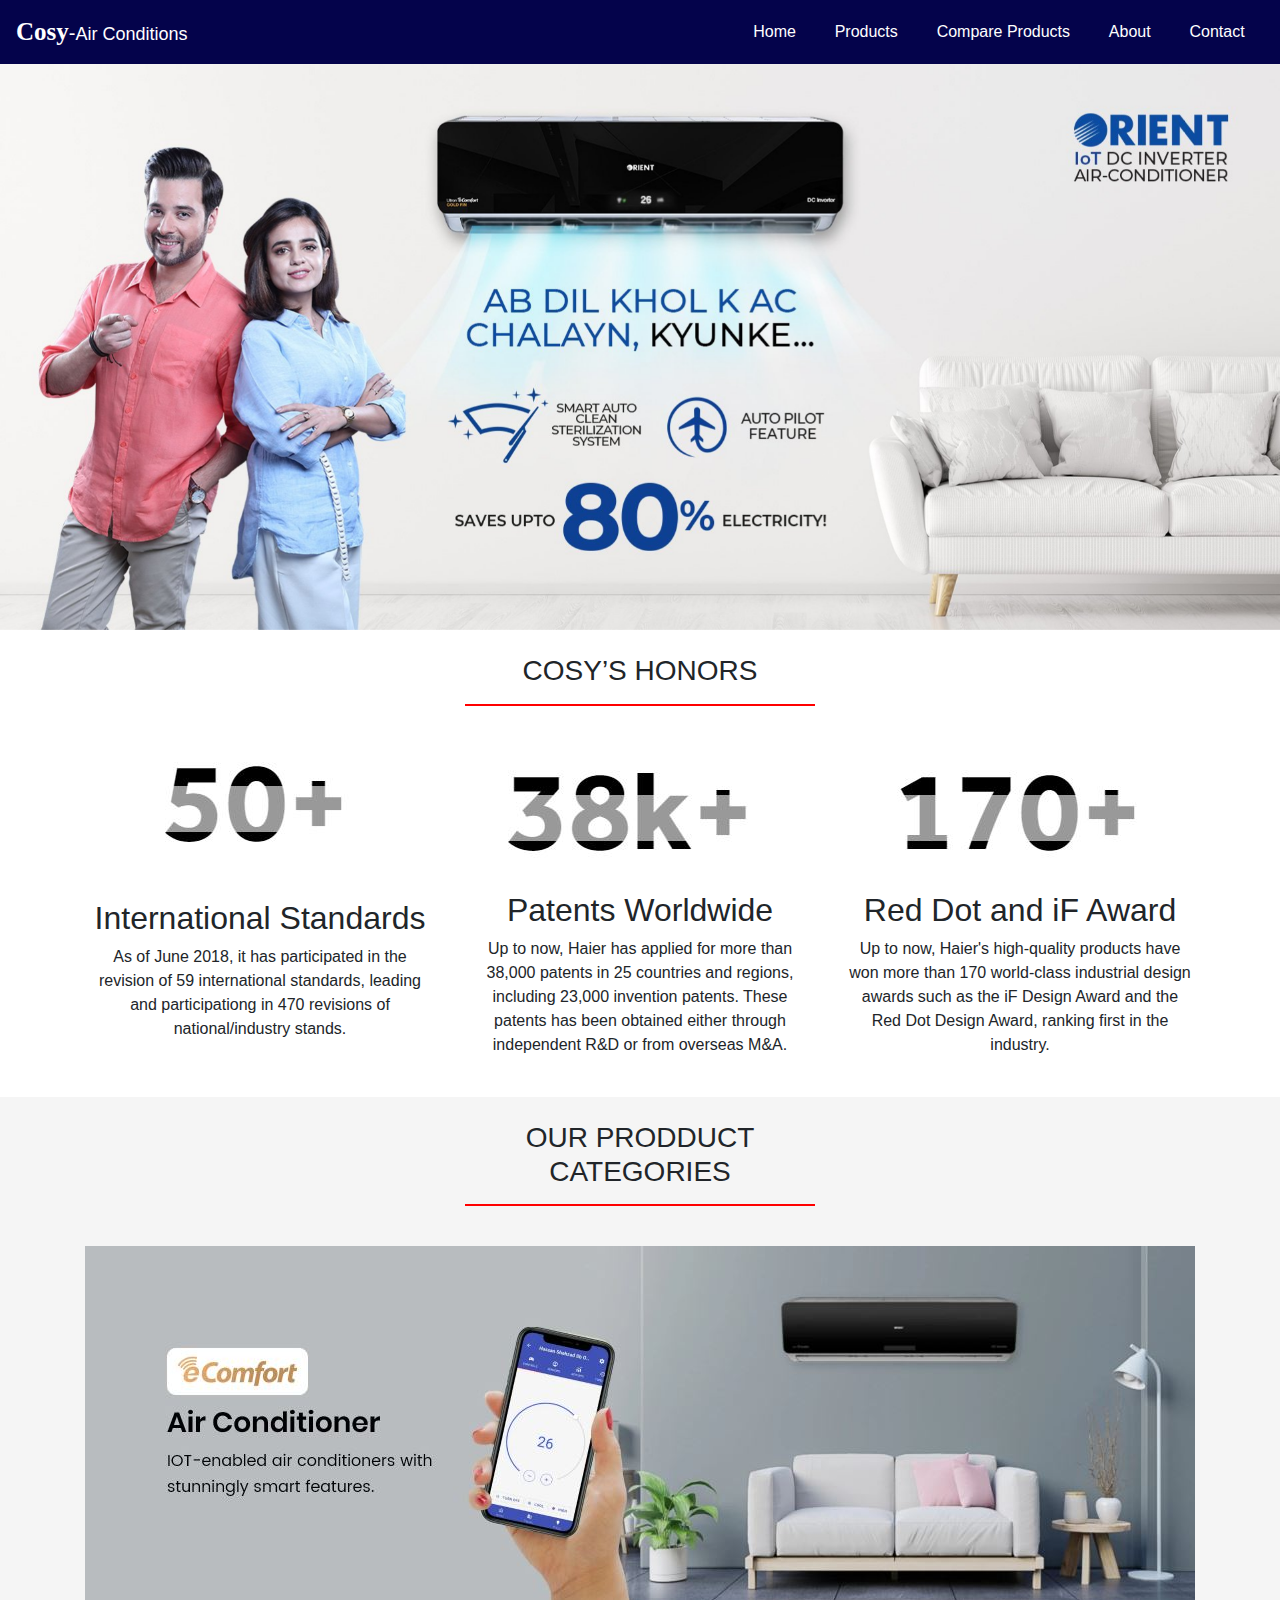
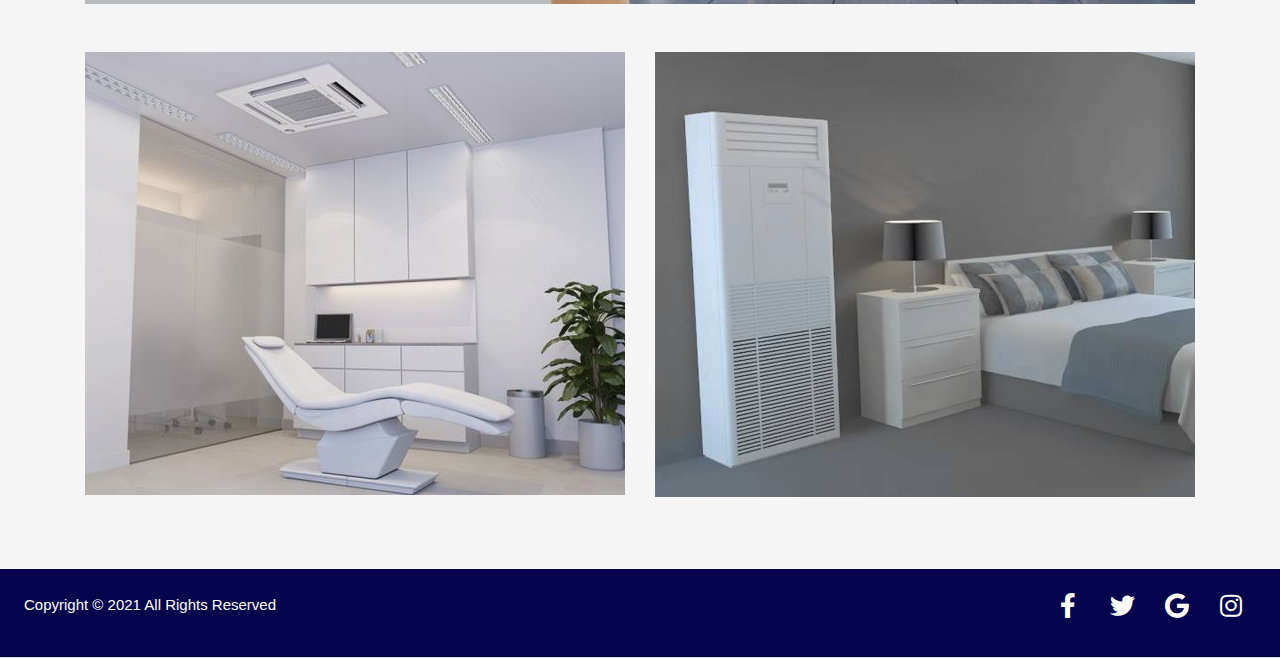
<file: index.html>
<!doctype html>
<html lang="en">
  <head>
    <!-- Required meta tags -->
    <meta charset="utf-8">
    <meta name="viewport" content="width=device-width, initial-scale=1, shrink-to-fit=no">
             <!---------------------------- Bootstrap CSS -Start------------------------------->
    <link rel="stylesheet" href="https://cdn.jsdelivr.net/npm/bootstrap@4.6.0/dist/css/bootstrap.min.css">
    <link rel="stylesheet" href="index.css">
    <link rel="stylesheet" href="https://pro.fontawesome.com/releases/v5.10.0/css/all.css"/>

    <!---------------------------- Bootstrap CSS -End------------------------------->
      
    <title>Home</title>
  </head>
  <body>
                <!-------------------------Header Work- Start---------------------->
     <nav class="navbar navbar-expand-lg navbar-light " >
  <a id="mainlogo" class="navbar-brand " href="index.html" ><span class="logo1">Cosy</span>-<span class="logo2">Air Conditions</span></a>
  <button class="navbar-toggler" type="button" data-toggle="collapse" data-target="#navbarNavDropdown" aria-controls="navbarNavDropdown" aria-expanded="false" aria-label="Toggle navigation">
    <i class="fas fa-bars" style="color: white;"></i>
  </button>
  <div class="collapse navbar-collapse " id="navbarNavDropdown">
    <ul class="navbar-nav ml-auto nav-fill w-50">
      <li class="nav-item active">
        <a class="nav-link" href="#">Home </a>
      </li>
       <li class="nav-item dropdown">
        <a class="nav-link " href="#" id="navbarDropdownMenuLink" role="button" data-toggle="dropdown" aria-haspopup="true" aria-expanded="false">
         Products
        </a>
        <div class="dropdown-menu" aria-labelledby="navbarDropdownMenuLink">
          <a class="dropdown-item" href="split.html">Split AC</a>
          <a class="dropdown-item" href="cabinet.html">Cabinet AC</a>
          <a class="dropdown-item" href="cassette.html">Cassette AC</a>
        </div>
      </li>
      <li class="nav-item">
        <a class="nav-link" href="Compare.html">Compare Products</a>
      </li>
      <li class="nav-item">
        <a class="nav-link" href="about.html">About</a>
      </li>
      <li class="nav-item">
        <a class="nav-link" href="contact.html">Contact</a>
      </li>
    </ul>
  </div>
</nav>
        <!-------------------------Header Work- End---------------------->
         <!------------------------------Slider Wrok-Start----------------------------------->
                  <div id="carouselExampleControls" class="carousel slide" data-ride="carousel">
              <div class="carousel-inner">
                <div class="carousel-item active">
                  <img src="images/slider-4.jpg"  class="d-block w-100" alt="...">
                </div>
            </div>
         <!------------------------------Slider Wrok-End----------------------------------->
                      
                      <br>
                      <!-----------------------Contianer-1----------------->
                          <div class="container">
                             <div class="row">
                                <div class="col-md-4">
                                 </div>
                                <div class="col-md-4">
                                 <h3 class="text-center tedit">COSY’S HONORS</h3>
                              <hr class="hedit">
                                 </div>
                                <div class="col-md-4"></div>
                              </div>
                          </div>
                        <!-----------------------Contianer-1----------------->
                      <br>
                      <!-----------------------Contianer-2----------------->
                          <div class="container">
                             <div class="row">
                                <div class="col-md-4 text-center">
                                      <img src="images/card1.JPG"><br><br>
                                       <h2>International Standards</h2>
                                        <p>As of June 2018, it has participated in the revision of 59 international standards, leading and participationg in 470 revisions of national/industry stands.</p>
                                 </div>
                                <div class="col-md-4 text-center">
                                    <img src="images/card2.JPG">
                                       <h2>Patents Worldwide</h2>
                                        <p>Up to now, Haier has applied for more than 38,000 patents in 25 countries and regions, including 23,000 invention patents. These patents has been obtained either through independent R&D or from overseas M&A.</p>
                                 
                                 </div>
                                <div class="col-md-4 text-center">
                                    <img src="images/card3.JPG">
                                       <h2>Red Dot and iF Award</h2>
                                        <p>Up to now, Haier's high-quality products have won more than 170 world-class industrial design awards such as the iF Design Award and the Red Dot Design Award, ranking first in the industry.</p>
                                 
                                 </div>
                              </div>
                          </div>
                        <!-----------------------Contianer-2----------------->
                      <br>
                      
                      <!-----------------------Contianer-3----------------->
                      <div style="background-color: whitesmoke">
                          <br>
                          <div class="container">
                             <div class="row">
                                <div class="col-md-4"></div>
                                <div class="col-md-4">
                                 <h3 class="text-center tedit">OUR PRODDUCT CATEGORIES</h3>
                              <hr class="hedit">
                                 </div>
                                <div class="col-md-4"></div>
                              </div>
                          </div>
                        <!-----------------------Contianer-3----------------->
                      <br>
                        <!-----------------------Contianer-4----------------->
                      
            <div class="container">
              <div class="row"> 
                   <div class="col-md-12">
                         <div id="carouselExampleControls" class="carousel slide" data-ride="carousel">
              <div class="carousel-inner">
                <div class="carousel-item active">
                     <a href="split.html">
                  <img class="img-dime" src="images/slide%201.jpg" class="d-block w-100" alt="...">
                    </a>
                </div>
            </div>
                  </div>
                  <br>
              </div>
            </div>
      </div>
                        <!-----------------------Contianer-4----------------->
                      <br>
                      <!-----------------------Contianer-5----------------->
            <div class="container"  >
              <div class="row"> 
                   <div class="col-md-6">
                         <div id="carouselExampleControls" class="carousel slide" data-ride="carousel">
              <div class="carousel-inner">
                <div class="carousel-item active imgop">
                     <a href="cabinet.html">
                  <img class="img-dime" src="images/slide%202.jpg" class="d-block w-100" alt="...">
                    </a>
                </div>
            </div>
                  </div>
                  
              </div>
                                             <!---------------->
                  <div class="col-md-6">
                         <div id="carouselExampleControls" class="carousel slide" data-ride="carousel">
              <div class="carousel-inner">
                <div class="carousel-item active">
                     <a href="cassette.html">
                  <img class="img-dime" src="images/slide%203.png" class="d-block w-100" alt="...">  
                    </a>
                </div>
            </div>
                  </div>
              </div>
            </div>
      </div>
                        <!-----------------------Contianer-5----------------->
                      <br><br>
                      <br>
                      </div>                          
        <!-------------------------Footer Work- Start---------------------->
<footer class=" text-center text-lg-start  text-muted">
  <section class="d-flex justify-content-center justify-content-lg-between p-4 border-bottom">
    <div class="me-5 d-none d-lg-block">
      <p class="copyright-text">Copyright &copy; 2021 All Rights Reserved </p>
    </div>
    <div class="icon" >
      <a href="" class="me-4 text-reset" >
        <i class="fab fa-facebook-f "></i>
      </a>
      <a href="" class="me-4 text-reset ">
        <i class="fab fa-twitter"></i>
      </a>
      <a href="" class="me-4 text-reset">
        <i class="fab fa-google"></i>
      </a>
      <a href="" class="me-4 text-reset">
        <i class="fab fa-instagram "></i>
      </a>
    </div>

  </section>
  
</footer>

    
        <!-------------------------Footer Work-End---------------------->

    <!-- Option 1: jQuery and Bootstrap Bundle (includes Popper) -->
    <script src="https://code.jquery.com/jquery-3.5.1.slim.min.js"></script>
    <script src="https://cdn.jsdelivr.net/npm/bootstrap@4.6.0/dist/js/bootstrap.bundle.min.js" ></script>
  </body>
</html>
</file>
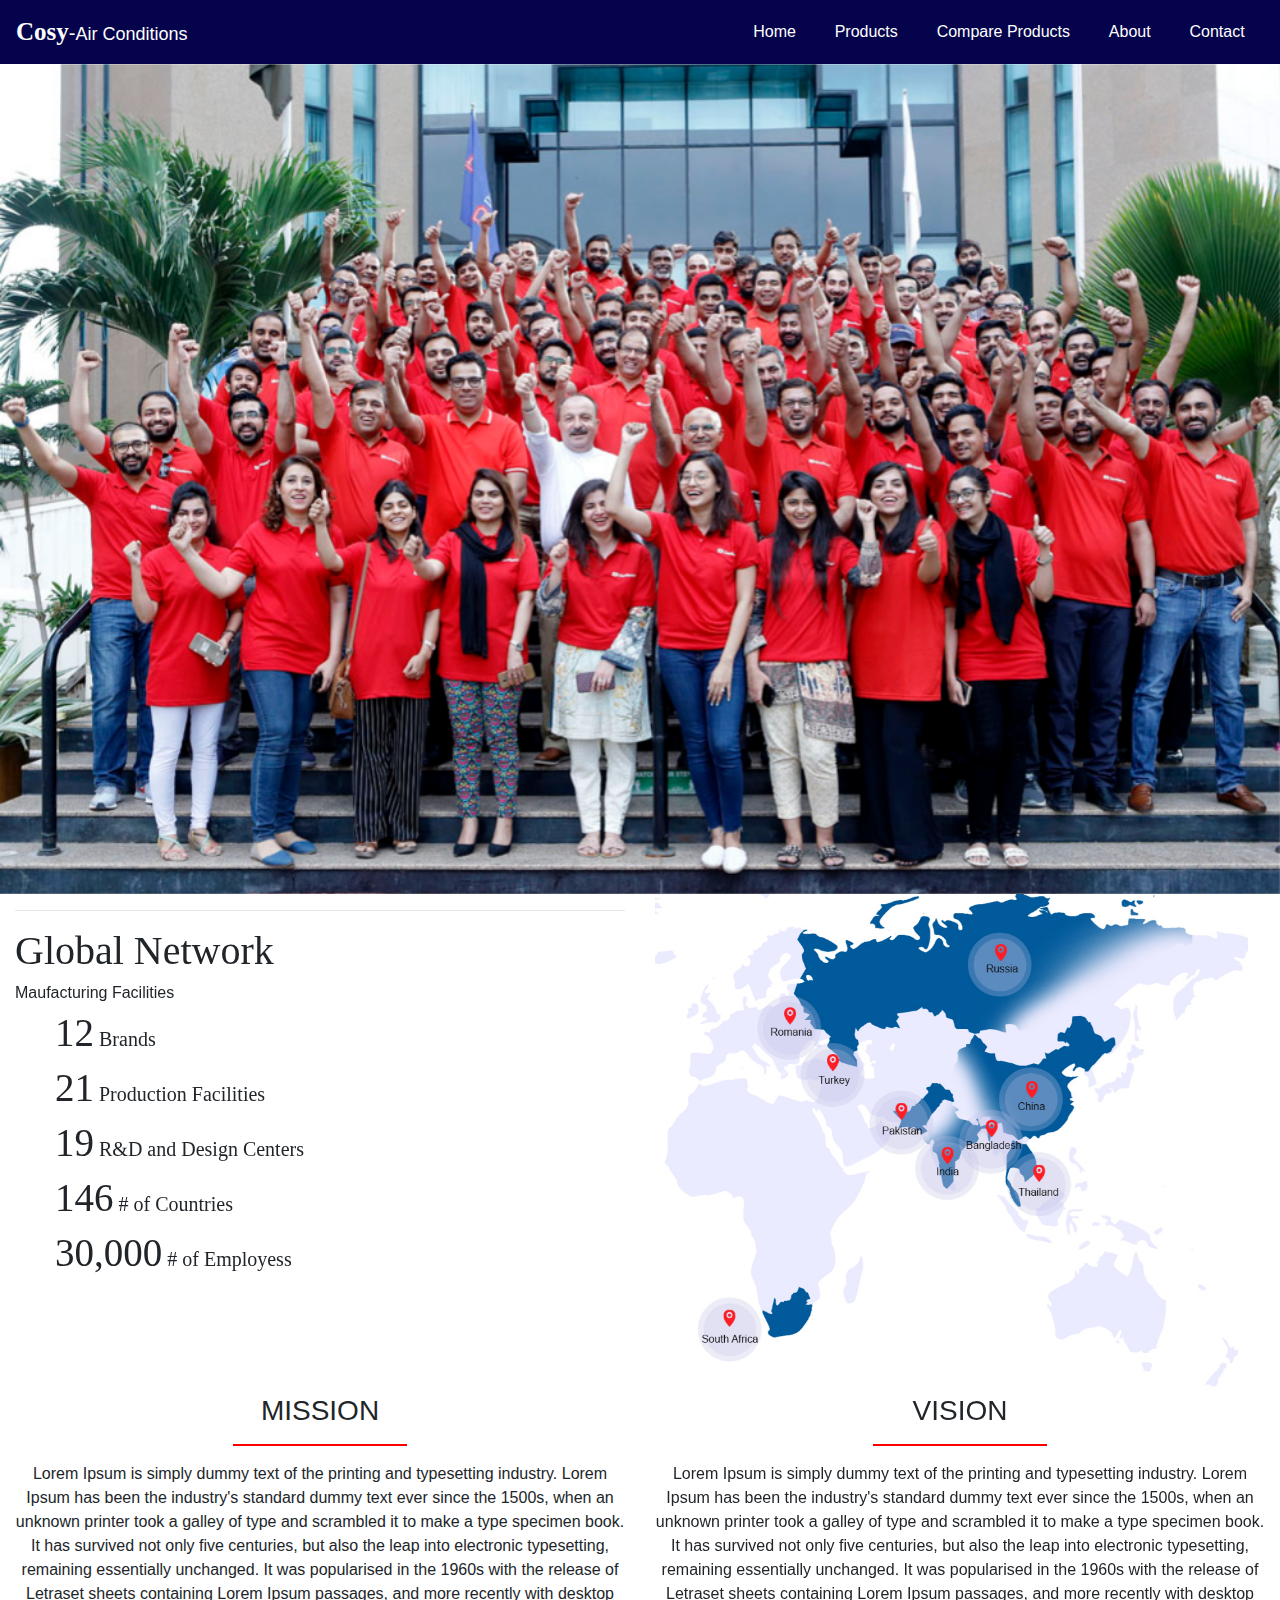
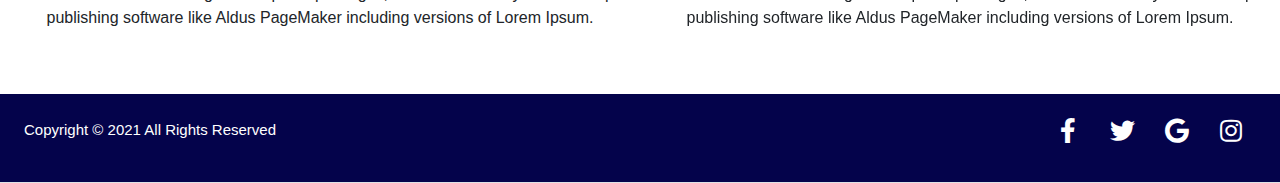
<file: about.html>
<!doctype html>
<html lang="en">
  <head>
    <!-- Required meta tags -->
    <meta charset="utf-8">
    <meta name="viewport" content="width=device-width, initial-scale=1, shrink-to-fit=no">
             <!---------------------------- Bootstrap CSS -Start------------------------------->
    <link rel="stylesheet" href="https://cdn.jsdelivr.net/npm/bootstrap@4.6.0/dist/css/bootstrap.min.css">
    <link rel="stylesheet" href="index.css">
    <link rel="stylesheet" href="https://pro.fontawesome.com/releases/v5.10.0/css/all.css"/>
    <!---------------------------- Bootstrap CSS -End------------------------------->
    <title>About US</title>
  </head>
  <body>
                <!-------------------------Header Work- Start---------------------->
     <nav class="navbar navbar-expand-lg navbar-light " >
 <a id="mainlogo" class="navbar-brand " href="index.html" ><span class="logo1">Cosy</span>-<span class="logo2">Air Conditions</span></a>
  <button class="navbar-toggler" type="button" data-toggle="collapse" data-target="#navbarNavDropdown" aria-controls="navbarNavDropdown" aria-expanded="false" aria-label="Toggle navigation">
    <i class="fas fa-bars" style="color: white;"></i>
  </button>
  <div class="collapse navbar-collapse " id="navbarNavDropdown">
    <ul class="navbar-nav ml-auto nav-fill w-50">
      <li class="nav-item active">
        <a class="nav-link" href="index.html">Home </a>
      </li>
     <li class="nav-item dropdown">
        <a class="nav-link " href="#" id="navbarDropdownMenuLink" role="button" data-toggle="dropdown" aria-haspopup="true" aria-expanded="false">
         Products
        </a>
        <div class="dropdown-menu" aria-labelledby="navbarDropdownMenuLink">
          <a class="dropdown-item" href="split.html">Split AC</a>
          <a class="dropdown-item" href="cabinet.html">Cabinet AC</a>
          <a class="dropdown-item" href="cassette.html">Cassette AC</a>
        </div>
      </li>
      <li class="nav-item">
        <a class="nav-link" href="Compare.html">Compare Products</a>
      </li>
      
      <li class="nav-item">
        <a class="nav-link" href="#">About </a>
      </li>
      <li class="nav-item">
        <a class="nav-link" href="contact.html">Contact </a>
      </li>
    </ul>
  </div>
</nav>
        <!-------------------------Header Work- End---------------------->
<div id="carouselExampleSlidesOnly" class="carousel slide" data-bs-ride="carousel">
  <div class="carousel-inner">
    <div class="carousel-item active">
      <img src="images/about-1.png" class="d-block w-100" alt="...">
    </div>
  </div>
</div>
      <div class="container-fluid">
        <div class="row">
          <div class="col-md-6">
            <hr>
              <h1 style="font-family: serif">Global Network</h1>
              <h6 style="font-family: sans-serif">Maufacturing Facilities</h6>
              <ul class="ula">
                  <li> <h5> <span style="font-size: 39px">12</span> Brands</h5></li>
                  <li> <h5> <span style="font-size: 39px">21</span> Production Facilities</h5></li>
                  <li> <h5> <span style="font-size: 39px">19</span> R&D and Design Centers</h5></li>
                  <li> <h5> <span style="font-size: 39px">146</span> # of Countries</h5></li>
                  <li> <h5> <span style="font-size: 39px">30,000</span> # of Employess</h5></li>
              </ul>
            </div>
          <div class="col-md-6"><div id="carouselExampleSlidesOnly" class="carousel slide" data-bs-ride="carousel">
  <div class="carousel-inner">
    <div class="carousel-item active">
      <img src="images/Global-Network-Bannerk.jpg" style="height: 500px; width: auto " class="d-block " alt="...">
    </div>
  </div>
</div></div>
        </div>
      </div>
<!----------------Mission------------------------->
        <div class="container-fluid">
        <div class="row">
          <div class="col-md-6">
              <div class="container">
                             <div class="row">
                                <div class="col-md-4"></div>
                                <div class="col-md-4">
                                 <h3 class="text-center tedit">MISSION</h3>
                              <hr class="hedit">
                                 </div>
                                <div class="col-md-4"></div>
                              </div>
                          </div>
              <P class="text-center">
              Lorem Ipsum is simply dummy text of the printing and typesetting industry. Lorem Ipsum has been the industry's standard dummy text ever since the 1500s, when an unknown printer took a galley of type and scrambled it to make a type specimen book. It has survived not only five centuries, but also the leap into electronic typesetting, remaining essentially unchanged. It was popularised in the 1960s with the release of Letraset sheets containing Lorem Ipsum passages, and more recently with desktop publishing software like Aldus PageMaker including versions of Lorem Ipsum.
            </P>
            </div>
          <div class="col-md-6">
              <div class="container">
                             <div class="row">
                                <div class="col-md-4"></div>
                                <div class="col-md-4">
                                 <h3 class="text-center tedit">VISION</h3>
                              <hr class="hedit">
                                 </div>
                                <div class="col-md-4"></div>
                              </div>
                          </div>
              <P class="text-center">
              Lorem Ipsum is simply dummy text of the printing and typesetting industry. Lorem Ipsum has been the industry's standard dummy text ever since the 1500s, when an unknown printer took a galley of type and scrambled it to make a type specimen book. It has survived not only five centuries, but also the leap into electronic typesetting, remaining essentially unchanged. It was popularised in the 1960s with the release of Letraset sheets containing Lorem Ipsum passages, and more recently with desktop publishing software like Aldus PageMaker including versions of Lorem Ipsum.
            </P>
        </div>
      </div>
      </div>
      <br><br>
        <!-------------------------Footer Work- Start---------------------->
<footer class=" text-center text-lg-start  text-muted">
  <section class="d-flex justify-content-center justify-content-lg-between p-4 border-bottom">
    <div class="me-5 d-none d-lg-block">
      <p class="copyright-text">Copyright &copy; 2021 All Rights Reserved </p>
    </div>
    <div class="icon" >
      <a href="" class="me-4 text-reset" >
        <i class="fab fa-facebook-f "></i>
      </a>
      <a href="" class="me-4 text-reset ">
        <i class="fab fa-twitter"></i>
      </a>
      <a href="" class="me-4 text-reset">
        <i class="fab fa-google"></i>
      </a>
      <a href="" class="me-4 text-reset">
        <i class="fab fa-instagram "></i>
      </a>
    </div>

  </section>
  <!-- Section: Social media -->

</footer>

    
        <!-------------------------Footer Work-End---------------------->

    <!-- Option 1: jQuery and Bootstrap Bundle (includes Popper) -->
    <script src="https://code.jquery.com/jquery-3.5.1.slim.min.js"></script>
    <script src="https://cdn.jsdelivr.net/npm/bootstrap@4.6.0/dist/js/bootstrap.bundle.min.js" ></script>
  </body>
</html>
</file>
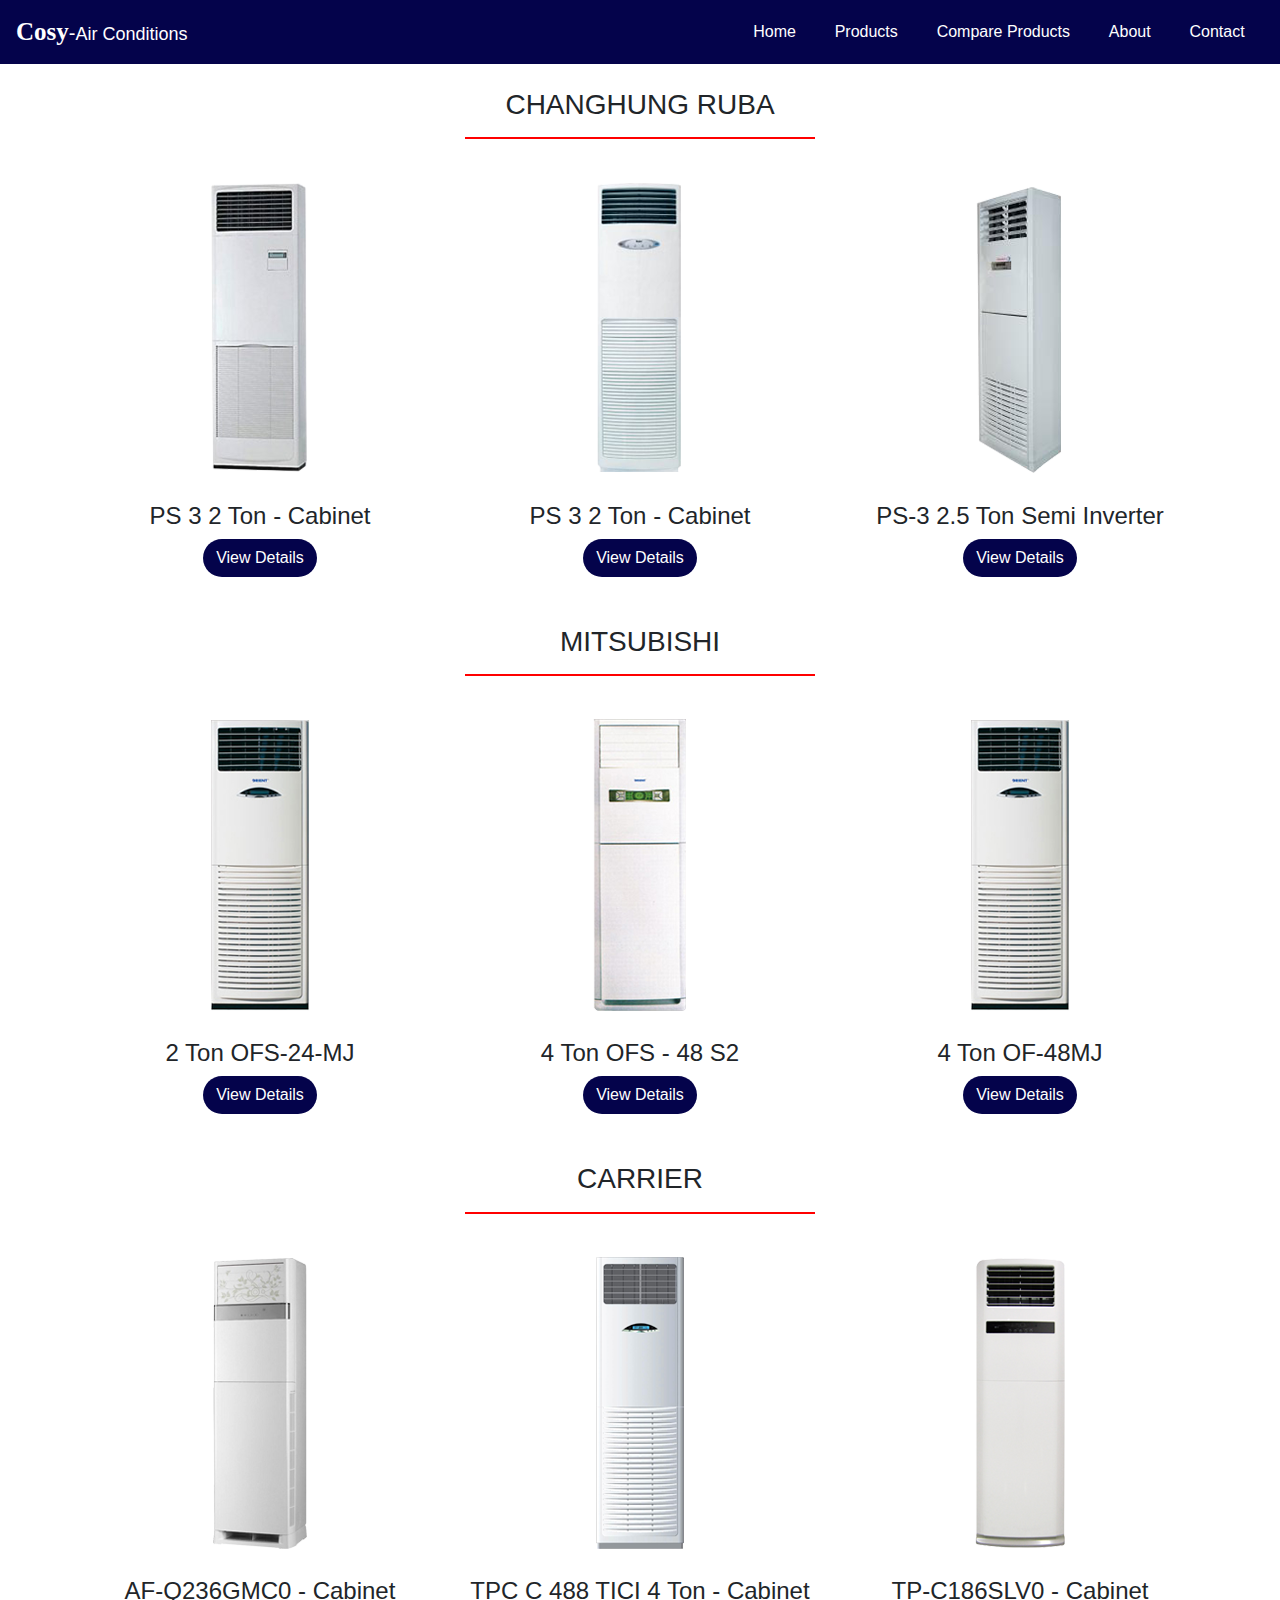
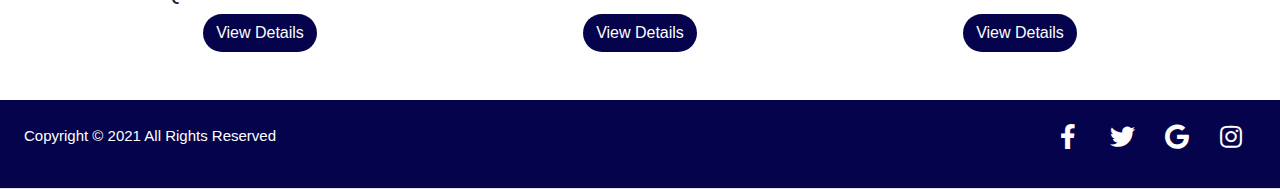
<file: cabinet.html>
<!doctype html>
<html lang="en">
  <head>
    <!-- Required meta tags -->
    <meta charset="utf-8">
    <meta name="viewport" content="width=device-width, initial-scale=1, shrink-to-fit=no">
             <!---------------------------- Bootstrap CSS -Start------------------------------->
    <link rel="stylesheet" href="https://cdn.jsdelivr.net/npm/bootstrap@4.6.0/dist/css/bootstrap.min.css">
    <link rel="stylesheet" href="index.css">
    <link rel="stylesheet" href="https://pro.fontawesome.com/releases/v5.10.0/css/all.css"/>
    <!---------------------------- Bootstrap CSS -End------------------------------->
    <title>Cabinet AC</title>
  </head>
  <body>
                <!-------------------------Header Work- Start---------------------->
     <nav class="navbar navbar-expand-lg navbar-light " >
  <a id="mainlogo" class="navbar-brand " href="index.html" ><span class="logo1">Cosy</span>-<span class="logo2">Air Conditions</span></a>
  <button class="navbar-toggler" type="button" data-toggle="collapse" data-target="#navbarNavDropdown" aria-controls="navbarNavDropdown" aria-expanded="false" aria-label="Toggle navigation">
    <i class="fas fa-bars" style="color: white;"></i>
  </button>
  <div class="collapse navbar-collapse " id="navbarNavDropdown">
    <ul class="navbar-nav ml-auto nav-fill w-50">
      <li class="nav-item active">
        <a class="nav-link" href="index.html">Home </a>
      </li>
     <li class="nav-item dropdown">
        <a class="nav-link " href="#" id="navbarDropdownMenuLink" role="button" data-toggle="dropdown" aria-haspopup="true" aria-expanded="false">
         Products
        </a>
        <div class="dropdown-menu" aria-labelledby="navbarDropdownMenuLink">
          <a class="dropdown-item" href="split.html">Split AC</a>
          <a class="dropdown-item" href="#">Cabinet AC</a>
          <a class="dropdown-item" href="cassette.html">Cassette AC</a>
        </div>
      </li>
      <li class="nav-item">
        <a class="nav-link" href="Compare.html">Compare Products</a>
      </li>
      
      <li class="nav-item">
        <a class="nav-link" href="about.html">About </a>
      </li>
      <li class="nav-item">
        <a class="nav-link" href="contact.html">Contact </a>
      </li>
    </ul>
  </div>
</nav>
        <!-------------------------Header Work- End---------------------->

<!------------------------------------------------------------------Header Work- End--------------------------------------------------->
    <br>
<!------------------------------------------------------------------CHANGHUNG RUBA AC----------------------------------------------------> 
<div>      
      <!-----------------------Contianer-1----------------->
            <div class="container">
              <div class="row">
                 <div class="col-md-4"></div>
                    <div class="col-md-4">
                        <h3 class="text-center tedit">CHANGHUNG RUBA </h3>
                        <hr class="hedit">
                    </div>
                    <div class="col-md-4"></div>
             </div>
            </div>
      <br>
    <!-----------------------Chang product-1----------------->
                          <div class="container">
                             <div class="row">
                                <div class="col-md-4 text-center">
                                      <img src="images/cabinet-m1.png"><br><br>
                                       <h4> PS 3 2 Ton - Cabinet</h4>
                                        <!-- Button trigger modal -->
                                            <button type="button" class="btn btn-c" data-toggle="modal" data-target="#exampleModal">
                                              View Details
                                            </button>

                                            <!-- Modal -->
                                            <div class="modal fade" id="exampleModal" tabindex="-1" aria-labelledby="exampleModalLabel" aria-hidden="true" >
                                              <div class="modal-dialog">
                                                <div class="modal-content">
                                                  <div class="modal-header">
                                                    <h5 class="modal-title" id="exampleModalLabel">PS 3 2 Ton - Cabinet</h5>
                                                    <button type="button" class="close" data-dismiss="modal" aria-label="Close">
                                                      <span aria-hidden="true">&times;</span>
                                                    </button>
                                                  </div>
                                                  <div class="modal-body" style="background-color: #04034b;color: white">
                                                    <div class="container-fluid">
                                                      <div class="row">
                                                           <div class="col-md-6">
                                                            <h4>Features:</h4>
                                                               <p>&nbsp; Air Vane Technology | Auto Swing | Power Mode</p>
                                                          </div>
                                                           <div class="col-md-6">
                                                          <h4>Specifications:</h4>
                                                               <p>&nbsp; Cooling (Btu/H) : 53000 | Power Input (W) : 4800 | EER : 5.5-3.2</p>
                                                          </div>
                                                      </div>
                                                    </div>
                                                      
                                                  </div>
                                                  <div class="modal-footer">
                                                      <a type="button" class="btn btn-c" href="images/Ac%20Details.docx" download>Dowlaod Details</a>
                                                  </div>
                                                </div>
                                              </div>
                                            </div>
                                 </div>
    <!-----------------------Chang product-2----------------->                     
                                <div class="col-md-4 text-center">
                                      <img src="images/cabinet-m2.png"><br><br>
                                       <h4> PS 3 2 Ton - Cabinet</h4>
                                        <!-- Button trigger modal -->
                                            <button type="button" class="btn btn-c" data-toggle="modal" data-target="#exampleModal">
                                              View Details
                                            </button>

                                            <!-- Modal -->
                                            <div class="modal fade" id="exampleModal" tabindex="-1" aria-labelledby="exampleModalLabel" aria-hidden="true" >
                                              <div class="modal-dialog">
                                                <div class="modal-content">
                                                  <div class="modal-header">
                                                    <h5 class="modal-title" id="exampleModalLabel">PS 3 2 Ton - Cabinet</h5>
                                                    <button type="button" class="close" data-dismiss="modal" aria-label="Close">
                                                      <span aria-hidden="true">&times;</span>
                                                    </button>
                                                  </div>
                                                  <div class="modal-body" style="background-color: #04034b;color: white">
                                                    <div class="container-fluid">
                                                      <div class="row">
                                                           <div class="col-md-6">
                                                            <h4>Features:</h4>
                                                               <p>&nbsp; Air Vane Technology | Auto Swing | Power Mode</p>
                                                          </div>
                                                           <div class="col-md-6">
                                                          <h4>Specifications:</h4>
                                                               <p>&nbsp; Cooling (Btu/H) : 53000 | Power Input (W) : 4800 | EER : 5.5-3.2</p>
                                                          </div>
                                                      </div>
                                                    </div>
                                                      
                                                  </div>
                                                  <div class="modal-footer">
                                                      <button type="button" class="btn btn-c"><a type="button" class="btn btn-c" href="images/Ac%20Details.docx" download>Dowlaod Details</a>Dowlaod Details</button>
                                                  </div>
                                                </div>
                                              </div>
                                            </div>
                                 </div>
    <!-----------------------Chang product-3----------------->
                                 <div class="col-md-4 text-center">
                                      <img src="images/cabinet-m3.png"><br><br>
                                       <h4> PS-3 2.5 Ton Semi Inverter</h4>
                                        <!-- Button trigger modal -->
                                            <button type="button" class="btn btn-c" data-toggle="modal" data-target="#exampleModal">
                                              View Details
                                            </button>

                                            <!-- Modal -->
                                            <div class="modal fade" id="exampleModal" tabindex="-1" aria-labelledby="exampleModalLabel" aria-hidden="true" >
                                              <div class="modal-dialog">
                                                <div class="modal-content">
                                                  <div class="modal-header">
                                                    <h5 class="modal-title" id="exampleModalLabel">PS-3 2.5 Ton Semi Inverter</h5>
                                                    <button type="button" class="close" data-dismiss="modal" aria-label="Close">
                                                      <span aria-hidden="true">&times;</span>
                                                    </button>
                                                  </div>
                                                  <div class="modal-body" style="background-color: #04034b;color: white">
                                                    <div class="container-fluid">
                                                      <div class="row">
                                                           <div class="col-md-6">
                                                            <h4>Features:</h4>
                                                               <p>&nbsp; Air Vane Technology | Auto Swing | Power Mode</p>
                                                          </div>
                                                           <div class="col-md-6">
                                                          <h4>Specifications:</h4>
                                                               <p>&nbsp; Cooling (Btu/H) : 53000 | Power Input (W) : 4800 | EER : 5.5-3.2</p>
                                                          </div>
                                                      </div>
                                                    </div>
                                                      
                                                  </div>
                                                  <div class="modal-footer">
                                                      <button type="button" class="btn btn-c"><a type="button" class="btn btn-c" href="images/Ac%20Details.docx" download>Dowlaod Details</a>Dowlaod Details</button>
                                                  </div>
                                                </div>
                                              </div>
                                            </div>
                                 </div>
                              </div>
                          </div>
                        <!-----------------------Contianer-2----------------->
</div>
<br><br>
      <!------------------------------------------------------------------Mitsubishi AC---------------------------------------------------->
<div>      
      <!-----------------------Contianer-1----------------->
            <div class="container">
              <div class="row">
                 <div class="col-md-4"></div>
                    <div class="col-md-4">
                        <h3 class="text-center tedit">MITSUBISHI</h3>
                        <hr class="hedit">
                    </div>
                    <div class="col-md-4"></div>
             </div>
            </div>
      <br>
    <!-----------------------Chang product-1----------------->
                          <div class="container" >
                             <div class="row">
                                <div class="col-md-4 text-center">
                                      <img src="images/cabinet-o1.png"><br><br>
                                       <h4> 2 Ton OFS-24-MJ</h4>
                                        <!-- Button trigger modal -->
                                            <button type="button" class="btn btn-c" data-toggle="modal" data-target="#exampleModal">
                                              View Details
                                            </button>

                                            <!-- Modal -->
                                            <div class="modal fade" id="exampleModal" tabindex="-1" aria-labelledby="exampleModalLabel" aria-hidden="true" >
                                              <div class="modal-dialog">
                                                <div class="modal-content">
                                                  <div class="modal-header">
                                                    <h5 class="modal-title" id="exampleModalLabel">2 Ton OFS-24-MJ</h5>
                                                    <button type="button" class="close" data-dismiss="modal" aria-label="Close">
                                                      <span aria-hidden="true">&times;</span>
                                                    </button>
                                                  </div>
                                                  <div class="modal-body" style="background-color: #04034b;color: white">
                                                    <div class="container-fluid">
                                                      <div class="row">
                                                           <div class="col-md-6">
                                                            <h4>Features:</h4>
                                                               <p>&nbsp; Air Vane Technology | Auto Swing | Power Mode</p>
                                                          </div>
                                                           <div class="col-md-6">
                                                          <h4>Specifications:</h4>
                                                               <p>&nbsp; Cooling (Btu/H) : 53000 | Power Input (W) : 4800 | EER : 5.5-3.2</p>
                                                          </div>
                                                      </div>
                                                    </div>
                                                      
                                                  </div>
                                                  <div class="modal-footer">
                                                      <a type="button" class="btn btn-c" href="images/Ac%20Details.docx" download>Dowlaod Details</a>
                                                  </div>
                                                </div>
                                              </div>
                                            </div>
                                 </div>
    <!-----------------------Chang product-2----------------->                     
                                <div class="col-md-4 text-center">
                                      <img src="images/cabinet-o2.png"><br><br>
                                       <h4> 4 Ton OFS - 48 S2</h4>
                                        <!-- Button trigger modal -->
                                            <button type="button" class="btn btn-c" data-toggle="modal" data-target="#exampleModal">
                                              View Details
                                            </button>

                                            <!-- Modal -->
                                            <div class="modal fade" id="exampleModal" tabindex="-1" aria-labelledby="exampleModalLabel" aria-hidden="true" >
                                              <div class="modal-dialog">
                                                <div class="modal-content">
                                                  <div class="modal-header">
                                                    <h5 class="modal-title" id="exampleModalLabel">4 Ton OFS - 48 S2</h5>
                                                    <button type="button" class="close" data-dismiss="modal" aria-label="Close">
                                                      <span aria-hidden="true">&times;</span>
                                                    </button>
                                                  </div>
                                                  <div class="modal-body" style="background-color: #04034b;color: white">
                                                    <div class="container-fluid">
                                                      <div class="row">
                                                           <div class="col-md-6">
                                                            <h4>Features:</h4>
                                                               <p>&nbsp; Air Vane Technology | Auto Swing | Power Mode</p>
                                                          </div>
                                                           <div class="col-md-6">
                                                          <h4>Specifications:</h4>
                                                               <p>&nbsp; Cooling (Btu/H) : 53000 | Power Input (W) : 4800 | EER : 5.5-3.2</p>
                                                          </div>
                                                      </div>
                                                    </div>
                                                      
                                                  </div>
                                                  <div class="modal-footer">
                                                      <button type="button" class="btn btn-c"><a type="button" class="btn btn-c" href="images/Ac%20Details.docx" download>Dowlaod Details</a>Dowlaod Details</button>
                                                  </div>
                                                </div>
                                              </div>
                                            </div>
                                 </div>
    <!-----------------------Chang product-3----------------->
                                 <div class="col-md-4 text-center" >
                                      <img src="images/cabinet-o3.png"><br><br>
                                       <h4> 4 Ton OF-48MJ</h4>
                                        <!-- Button trigger modal -->
                                            <button type="button" class="btn btn-c" data-toggle="modal" data-target="#exampleModal">
                                              View Details
                                            </button>

                                            <!-- Modal -->
                                            <div class="modal fade" id="exampleModal" tabindex="-1" aria-labelledby="exampleModalLabel" aria-hidden="true" >
                                              <div class="modal-dialog">
                                                <div class="modal-content">
                                                  <div class="modal-header">
                                                    <h5 class="modal-title" id="exampleModalLabel">4 Ton OF-48MJ</h5>
                                                    <button type="button" class="close" data-dismiss="modal" aria-label="Close">
                                                      <span aria-hidden="true">&times;</span>
                                                    </button>
                                                  </div>
                                                  <div class="modal-body" style="background-color: #04034b;color: white">
                                                    <div class="container-fluid">
                                                      <div class="row">
                                                           <div class="col-md-6">
                                                            <h4>Features:</h4>
                                                               <p>&nbsp; Air Vane Technology | Auto Swing | Power Mode</p>
                                                          </div>
                                                           <div class="col-md-6">
                                                          <h4>Specifications:</h4>
                                                               <p>&nbsp; Cooling (Btu/H) : 53000 | Power Input (W) : 4800 | EER : 5.5-3.2</p>
                                                          </div>
                                                      </div>
                                                    </div>
                                                      
                                                  </div>
                                                  <div class="modal-footer">
                                                      <button type="button" class="btn btn-c"><a type="button" class="btn btn-c" href="images/Ac%20Details.docx" download>Dowlaod Details</a>Dowlaod Details</button>
                                                  </div>
                                                </div>
                                              </div>
                                            </div>
                                 </div>
                              </div>
                          </div>
                        <!-----------------------Contianer-2----------------->
</div>
      <br><br>
      <!------------------------------------------------------------------Carrier AC---------------------------------------------------->
<div>      
      <!-----------------------Contianer-1----------------->
            <div class="container">
              <div class="row">
                 <div class="col-md-4"></div>
                    <div class="col-md-4">
                        <h3 class="text-center tedit">CARRIER</h3>
                        <hr class="hedit">
                    </div>
                    <div class="col-md-4"></div>
             </div>
            </div>
      <br>
    <!-----------------------Chang product-1----------------->
                          <div class="container" >
                             <div class="row">
                                <div class="col-md-4 text-center">
                                      <img src="images/cabinet-l1.png"><br><br>
                                       <h4> AF-Q236GMC0 - Cabinet</h4>
                                        <!-- Button trigger modal -->
                                            <button type="button" class="btn btn-c" data-toggle="modal" data-target="#exampleModal">
                                              View Details
                                            </button>

                                            <!-- Modal -->
                                            <div class="modal fade" id="exampleModal" tabindex="-1" aria-labelledby="exampleModalLabel" aria-hidden="true" >
                                              <div class="modal-dialog">
                                                <div class="modal-content">
                                                  <div class="modal-header">
                                                    <h5 class="modal-title" id="exampleModalLabel">AF-Q236GMC0 - Cabinet</h5>
                                                    <button type="button" class="close" data-dismiss="modal" aria-label="Close">
                                                      <span aria-hidden="true">&times;</span>
                                                    </button>
                                                  </div>
                                                  <div class="modal-body" style="background-color: #04034b;color: white">
                                                    <div class="container-fluid">
                                                      <div class="row">
                                                           <div class="col-md-6">
                                                            <h4>Features:</h4>
                                                               <p>&nbsp; Air Vane Technology | Auto Swing | Power Mode</p>
                                                          </div>
                                                           <div class="col-md-6">
                                                          <h4>Specifications:</h4>
                                                               <p>&nbsp; Cooling (Btu/H) : 53000 | Power Input (W) : 4800 | EER : 5.5-3.2</p>
                                                          </div>
                                                      </div>
                                                    </div>
                                                      
                                                  </div>
                                                  <div class="modal-footer">
                                                      <a type="button" class="btn btn-c" href="images/Ac%20Details.docx" download>Dowlaod Details</a>
                                                  </div>
                                                </div>
                                              </div>
                                            </div>
                                 </div>
    <!-----------------------Chang product-2----------------->                     
                                <div class="col-md-4 text-center">
                                      <img src="images/cabinet-l2.png"><br><br>
                                       <h4>TPC C 488 TICI 4 Ton - Cabinet</h4>
                                        <!-- Button trigger modal -->
                                            <button type="button" class="btn btn-c" data-toggle="modal" data-target="#exampleModal">
                                              View Details
                                            </button>

                                            <!-- Modal -->
                                            <div class="modal fade" id="exampleModal" tabindex="-1" aria-labelledby="exampleModalLabel" aria-hidden="true" >
                                              <div class="modal-dialog">
                                                <div class="modal-content">
                                                  <div class="modal-header">
                                                    <h5 class="modal-title" id="exampleModalLabel">TPC C 488 TICI 4 Ton - Cabinet</h5>
                                                    <button type="button" class="close" data-dismiss="modal" aria-label="Close">
                                                      <span aria-hidden="true">&times;</span>
                                                    </button>
                                                  </div>
                                                  <div class="modal-body" style="background-color: #04034b;color: white">
                                                    <div class="container-fluid">
                                                      <div class="row">
                                                           <div class="col-md-6">
                                                            <h4>Features:</h4>
                                                               <p>&nbsp; Air Vane Technology | Auto Swing | Power Mode</p>
                                                          </div>
                                                           <div class="col-md-6">
                                                          <h4>Specifications:</h4>
                                                               <p>&nbsp; Cooling (Btu/H) : 53000 | Power Input (W) : 4800 | EER : 5.5-3.2</p>
                                                          </div>
                                                      </div>
                                                    </div>
                                                      
                                                  </div>
                                                  <div class="modal-footer">
                                                      <button type="button" class="btn btn-c"><a type="button" class="btn btn-c" href="images/Ac%20Details.docx" download>Dowlaod Details</a>Dowlaod Details</button>
                                                  </div>
                                                </div>
                                              </div>
                                            </div>
                                 </div>
    <!-----------------------Chang product-3----------------->
                                 <div class="col-md-4 text-center" >
                                      <img src="images/cabinet-l3.png"><br><br>
                                       <h4>TP-C186SLV0 - Cabinet</h4>
                                        <!-- Button trigger modal -->
                                            <button type="button" class="btn btn-c" data-toggle="modal" data-target="#exampleModal">
                                              View Details
                                            </button>

                                            <!-- Modal -->
                                            <div class="modal fade" id="exampleModal" tabindex="-1" aria-labelledby="exampleModalLabel" aria-hidden="true" >
                                              <div class="modal-dialog">
                                                <div class="modal-content">
                                                  <div class="modal-header">
                                                    <h5 class="modal-title" id="exampleModalLabel">TP-C186SLV0 - Cabinet</h5>
                                                    <button type="button" class="close" data-dismiss="modal" aria-label="Close">
                                                      <span aria-hidden="true">&times;</span>
                                                    </button>
                                                  </div>
                                                  <div class="modal-body" style="background-color: #04034b;color: white">
                                                    <div class="container-fluid">
                                                      <div class="row">
                                                           <div class="col-md-6">
                                                            <h4>Features:</h4>
                                                               <p>&nbsp; Air Vane Technology | Auto Swing | Power Mode</p>
                                                          </div>
                                                           <div class="col-md-6">
                                                          <h4>Specifications:</h4>
                                                               <p>&nbsp; Cooling (Btu/H) : 53000 | Power Input (W) : 4800 | EER : 5.5-3.2</p>
                                                          </div>
                                                      </div>
                                                    </div>
                                                      
                                                  </div>
                                                  <div class="modal-footer">
                                                      <button type="button" class="btn btn-c"><a type="button" class="btn btn-c" href="images/Ac%20Details.docx" download>Dowlaod Details</a>Dowlaod Details</button>
                                                  </div>
                                                </div>
                                              </div>
                                            </div>
                                 </div>
                              </div>
                          </div>
                        <!-----------------------Contianer-2----------------->
</div>
      <br><br>
      
      
      
      
        <!-------------------------Footer Work- Start---------------------->
<footer class=" text-center text-lg-start  text-muted">
  <section class="d-flex justify-content-center justify-content-lg-between p-4 border-bottom">
    <div class="me-5 d-none d-lg-block">
      <p class="copyright-text">Copyright &copy; 2021 All Rights Reserved </p>
    </div>
    <div class="icon" >
      <a href="" class="me-4 text-reset" >
        <i class="fab fa-facebook-f "></i>
      </a>
      <a href="" class="me-4 text-reset ">
        <i class="fab fa-twitter"></i>
      </a>
      <a href="" class="me-4 text-reset">
        <i class="fab fa-google"></i>
      </a>
      <a href="" class="me-4 text-reset">
        <i class="fab fa-instagram "></i>
      </a>
    </div>

  </section>
  <!-- Section: Social media -->

</footer>

    
        <!-------------------------Footer Work-End---------------------->

    <!-- Option 1: jQuery and Bootstrap Bundle (includes Popper) -->
    <script src="https://code.jquery.com/jquery-3.5.1.slim.min.js"></script>
    <script src="https://cdn.jsdelivr.net/npm/bootstrap@4.6.0/dist/js/bootstrap.bundle.min.js" ></script>
  </body>
</html>
</file>
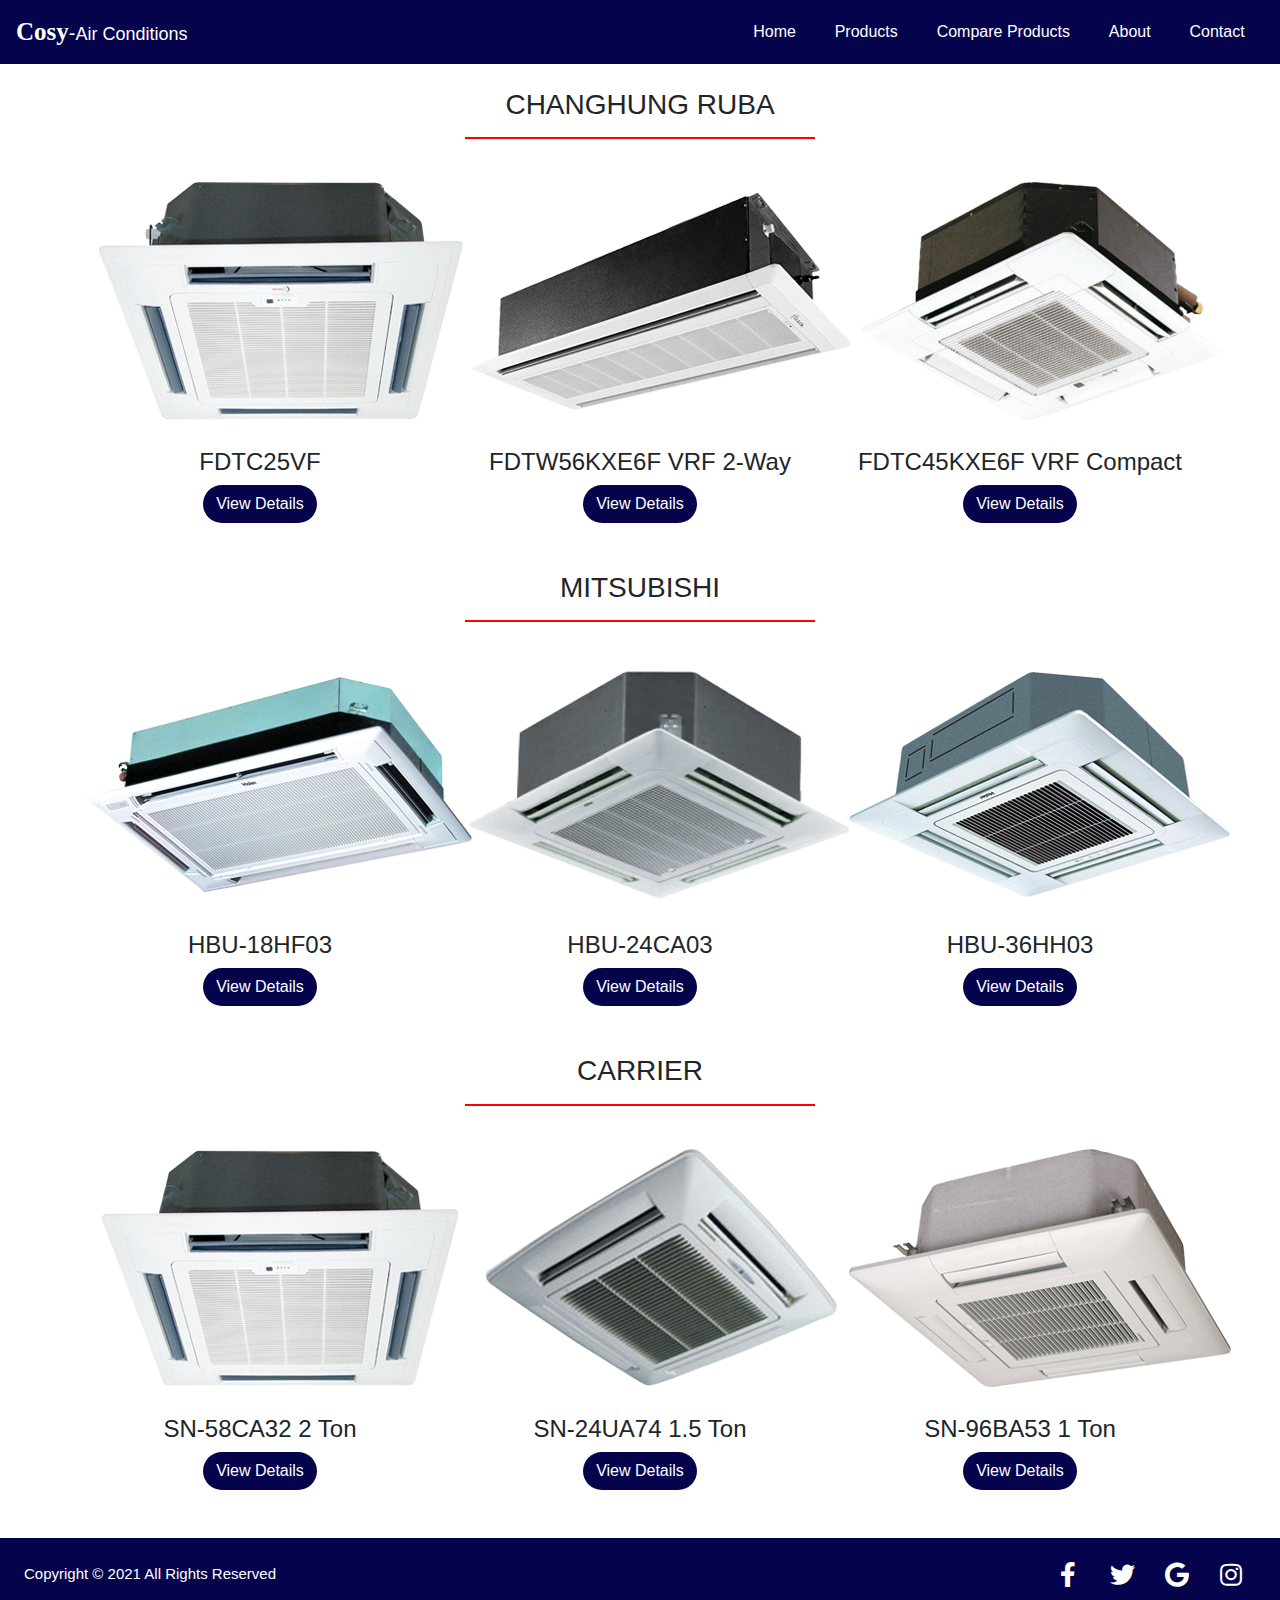
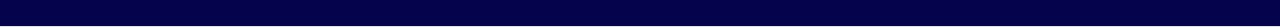
<file: cassette.html>
<!doctype html>
<html lang="en">
  <head>
    <!-- Required meta tags -->
    <meta charset="utf-8">
    <meta name="viewport" content="width=device-width, initial-scale=1, shrink-to-fit=no">
             <!---------------------------- Bootstrap CSS -Start------------------------------->
    <link rel="stylesheet" href="https://cdn.jsdelivr.net/npm/bootstrap@4.6.0/dist/css/bootstrap.min.css">
    <link rel="stylesheet" href="index.css">
    <link rel="stylesheet" href="https://pro.fontawesome.com/releases/v5.10.0/css/all.css"/>
    <!---------------------------- Bootstrap CSS -End------------------------------->
    <title>Cassette AC</title>
  </head>
  <body>
                <!-------------------------Header Work- Start---------------------->
     <nav class="navbar navbar-expand-lg navbar-light " >
  <a id="mainlogo" class="navbar-brand " href="index.html" ><span class="logo1">Cosy</span>-<span class="logo2">Air Conditions</span></a>
  <button class="navbar-toggler" type="button" data-toggle="collapse" data-target="#navbarNavDropdown" aria-controls="navbarNavDropdown" aria-expanded="false" aria-label="Toggle navigation">
    <i class="fas fa-bars" style="color: white;"></i>
  </button>
  <div class="collapse navbar-collapse " id="navbarNavDropdown">
    <ul class="navbar-nav ml-auto nav-fill w-50">
      <li class="nav-item active">
        <a class="nav-link" href="index.html">Home </a>
      </li>
     <li class="nav-item dropdown">
        <a class="nav-link " href="#" id="navbarDropdownMenuLink" role="button" data-toggle="dropdown" aria-haspopup="true" aria-expanded="false">
         Products
        </a>
        <div class="dropdown-menu" aria-labelledby="navbarDropdownMenuLink">
          <a class="dropdown-item" href="split.html">Split AC</a>
          <a class="dropdown-item" href="#">Cabinet AC</a>
          <a class="dropdown-item" href="#">Cassette AC</a>
        </div>
      </li>
      <li class="nav-item">
        <a class="nav-link" href="Compare.html">Compare Products</a>
      </li>
      
      <li class="nav-item">
        <a class="nav-link" href="about.html">About </a>
      </li>
      <li class="nav-item">
        <a class="nav-link" href="contact.html">Contact </a>
      </li>
    </ul>
  </div>
</nav>
        <!-------------------------Header Work- End---------------------->

    <br>
<!------------------------------------------------------------------CHANGHUNG RUBA AC----------------------------------------------------> 
<div>      
      <!-----------------------Contianer-1----------------->
            <div class="container">
              <div class="row">
                 <div class="col-md-4"></div>
                    <div class="col-md-4">
                        <h3 class="text-center tedit">CHANGHUNG RUBA </h3>
                        <hr class="hedit">
                    </div>
                    <div class="col-md-4"></div>
             </div>
            </div>
      <br>
    <!-----------------------Chang product-1----------------->
                          <div class="container">
                             <div class="row">
                                <div class="col-md-4 text-center">
                                      <img src="images/cassette-m1.png"><br><br>
                                       <h4>FDTC25VF</h4>
                                        <!-- Button trigger modal -->
                                            <button type="button" class="btn btn-c" data-toggle="modal" data-target="#exampleModal">
                                              View Details
                                            </button>

                                            <!-- Modal -->
                                            <div class="modal fade" id="exampleModal" tabindex="-1" aria-labelledby="exampleModalLabel" aria-hidden="true" >
                                              <div class="modal-dialog">
                                                <div class="modal-content">
                                                  <div class="modal-header">
                                                    <h5 class="modal-title" id="exampleModalLabel">FDTC25VF</h5>
                                                    <button type="button" class="close" data-dismiss="modal" aria-label="Close">
                                                      <span aria-hidden="true">&times;</span>
                                                    </button>
                                                  </div>
                                                  <div class="modal-body" style="background-color: #04034b;color: white">
                                                    <div class="container-fluid">
                                                      <div class="row">
                                                           <div class="col-md-6">
                                                            <h4>Features:</h4>
                                                               <p>&nbsp; Air Vane Technology | Auto Swing | Power Mode</p>
                                                          </div>
                                                           <div class="col-md-6">
                                                          <h4>Specifications:</h4>
                                                               <p>&nbsp; Cooling (Btu/H) : 53000 | Power Input (W) : 4800 | EER : 5.5-3.2</p>
                                                          </div>
                                                      </div>
                                                    </div>
                                                      
                                                  </div>
                                                  <div class="modal-footer">
                                                      <a type="button" class="btn btn-c" href="images/Ac%20Details.docx" download>Dowlaod Details</a>
                                                  </div>
                                                </div>
                                              </div>
                                            </div>
                                 </div>
    <!-----------------------Chang product-2----------------->                     
                                <div class="col-md-4 text-center">
                                      <img src="images/cassette-m2.png"><br><br>
                                       <h4>FDTW56KXE6F VRF 2-Way</h4>
                                        <!-- Button trigger modal -->
                                            <button type="button" class="btn btn-c" data-toggle="modal" data-target="#exampleModal">
                                              View Details
                                            </button>

                                            <!-- Modal -->
                                            <div class="modal fade" id="exampleModal" tabindex="-1" aria-labelledby="exampleModalLabel" aria-hidden="true" >
                                              <div class="modal-dialog">
                                                <div class="modal-content">
                                                  <div class="modal-header">
                                                    <h5 class="modal-title" id="exampleModalLabel">FDTW56KXE6F VRF 2-Way</h5>
                                                    <button type="button" class="close" data-dismiss="modal" aria-label="Close">
                                                      <span aria-hidden="true">&times;</span>
                                                    </button>
                                                  </div>
                                                  <div class="modal-body" style="background-color: #04034b;color: white">
                                                    <div class="container-fluid">
                                                      <div class="row">
                                                           <div class="col-md-6">
                                                            <h4>Features:</h4>
                                                               <p>&nbsp; Air Vane Technology | Auto Swing | Power Mode</p>
                                                          </div>
                                                           <div class="col-md-6">
                                                          <h4>Specifications:</h4>
                                                               <p>&nbsp; Cooling (Btu/H) : 53000 | Power Input (W) : 4800 | EER : 5.5-3.2</p>
                                                          </div>
                                                      </div>
                                                    </div>
                                                      
                                                  </div>
                                                  <div class="modal-footer">
                                                      <button type="button" class="btn btn-c"><a type="button" class="btn btn-c" href="images/Ac%20Details.docx" download>Dowlaod Details</a>Dowlaod Details</button>
                                                  </div>
                                                </div>
                                              </div>
                                            </div>
                                 </div>
    <!-----------------------Chang product-3----------------->
                                 <div class="col-md-4 text-center">
                                      <img src="images/cassette-m3.png"><br><br>
                                       <h4>FDTC45KXE6F VRF Compact</h4>
                                        <!-- Button trigger modal -->
                                            <button type="button" class="btn btn-c" data-toggle="modal" data-target="#exampleModal">
                                              View Details
                                            </button>

                                            <!-- Modal -->
                                            <div class="modal fade" id="exampleModal" tabindex="-1" aria-labelledby="exampleModalLabel" aria-hidden="true" >
                                              <div class="modal-dialog">
                                                <div class="modal-content">
                                                  <div class="modal-header">
                                                    <h5 class="modal-title" id="exampleModalLabel">PS-3 2.5 Ton Semi Inverter</h5>
                                                    <button type="button" class="close" data-dismiss="modal" aria-label="Close">
                                                      <span aria-hidden="true">&times;</span>
                                                    </button>
                                                  </div>
                                                  <div class="modal-body" style="background-color: #04034b;color: white">
                                                    <div class="container-fluid">
                                                      <div class="row">
                                                           <div class="col-md-6">
                                                            <h4>Features:</h4>
                                                               <p>&nbsp; Air Vane Technology | Auto Swing | Power Mode</p>
                                                          </div>
                                                           <div class="col-md-6">
                                                          <h4>Specifications:</h4>
                                                               <p>&nbsp; Cooling (Btu/H) : 53000 | Power Input (W) : 4800 | EER : 5.5-3.2</p>
                                                          </div>
                                                      </div>
                                                    </div>
                                                      
                                                  </div>
                                                  <div class="modal-footer">
                                                      <button type="button" class="btn btn-c"><a type="button" class="btn btn-c" href="images/Ac%20Details.docx" download>Dowlaod Details</a>Dowlaod Details</button>
                                                  </div>
                                                </div>
                                              </div>
                                            </div>
                                 </div>
                              </div>
                          </div>
                        <!-----------------------Contianer-2----------------->
</div>
<br><br>
      <!------------------------------------------------------------------Mitsubishi AC---------------------------------------------------->
<div>      
      <!-----------------------Contianer-1----------------->
            <div class="container">
              <div class="row">
                 <div class="col-md-4"></div>
                    <div class="col-md-4">
                        <h3 class="text-center tedit">MITSUBISHI</h3>
                        <hr class="hedit">
                    </div>
                    <div class="col-md-4"></div>
             </div>
            </div>
      <br>
    <!-----------------------Chang product-1----------------->
                          <div class="container" >
                             <div class="row">
                                <div class="col-md-4 text-center">
                                      <img src="images/cassette-o1.png"><br><br>
                                       <h4>HBU-18HF03</h4>
                                        <!-- Button trigger modal -->
                                            <button type="button" class="btn btn-c" data-toggle="modal" data-target="#exampleModal">
                                              View Details
                                            </button>

                                            <!-- Modal -->
                                            <div class="modal fade" id="exampleModal" tabindex="-1" aria-labelledby="exampleModalLabel" aria-hidden="true" >
                                              <div class="modal-dialog">
                                                <div class="modal-content">
                                                  <div class="modal-header">
                                                    <h5 class="modal-title" id="exampleModalLabel">HBU-18HF03</h5>
                                                    <button type="button" class="close" data-dismiss="modal" aria-label="Close">
                                                      <span aria-hidden="true">&times;</span>
                                                    </button>
                                                  </div>
                                                  <div class="modal-body" style="background-color: #04034b;color: white">
                                                    <div class="container-fluid">
                                                      <div class="row">
                                                           <div class="col-md-6">
                                                            <h4>Features:</h4>
                                                               <p>&nbsp; Air Vane Technology | Auto Swing | Power Mode</p>
                                                          </div>
                                                           <div class="col-md-6">
                                                          <h4>Specifications:</h4>
                                                               <p>&nbsp; Cooling (Btu/H) : 53000 | Power Input (W) : 4800 | EER : 5.5-3.2</p>
                                                          </div>
                                                      </div>
                                                    </div>
                                                      
                                                  </div>
                                                  <div class="modal-footer">
                                                      <a type="button" class="btn btn-c" href="images/Ac%20Details.docx" download>Dowlaod Details</a>
                                                  </div>
                                                </div>
                                              </div>
                                            </div>
                                 </div>
    <!-----------------------Chang product-2----------------->                     
                                <div class="col-md-4 text-center">
                                      <img src="images/cassette-o2.png"><br><br>
                                       <h4>HBU-24CA03</h4>
                                        <!-- Button trigger modal -->
                                            <button type="button" class="btn btn-c" data-toggle="modal" data-target="#exampleModal">
                                              View Details
                                            </button>

                                            <!-- Modal -->
                                            <div class="modal fade" id="exampleModal" tabindex="-1" aria-labelledby="exampleModalLabel" aria-hidden="true" >
                                              <div class="modal-dialog">
                                                <div class="modal-content">
                                                  <div class="modal-header">
                                                    <h5 class="modal-title" id="exampleModalLabel">HBU-24CA03</h5>
                                                    <button type="button" class="close" data-dismiss="modal" aria-label="Close">
                                                      <span aria-hidden="true">&times;</span>
                                                    </button>
                                                  </div>
                                                  <div class="modal-body" style="background-color: #04034b;color: white">
                                                    <div class="container-fluid">
                                                      <div class="row">
                                                           <div class="col-md-6">
                                                            <h4>Features:</h4>
                                                               <p>&nbsp; Air Vane Technology | Auto Swing | Power Mode</p>
                                                          </div>
                                                           <div class="col-md-6">
                                                          <h4>Specifications:</h4>
                                                               <p>&nbsp; Cooling (Btu/H) : 53000 | Power Input (W) : 4800 | EER : 5.5-3.2</p>
                                                          </div>
                                                      </div>
                                                    </div>
                                                      
                                                  </div>
                                                  <div class="modal-footer">
                                                      <button type="button" class="btn btn-c"><a type="button" class="btn btn-c" href="images/Ac%20Details.docx" download>Dowlaod Details</a>Dowlaod Details</button>
                                                  </div>
                                                </div>
                                              </div>
                                            </div>
                                 </div>
    <!-----------------------Chang product-3----------------->
                                 <div class="col-md-4 text-center" >
                                      <img src="images/cassette-o3.png"><br><br>
                                       <h4>HBU-36HH03</h4>
                                        <!-- Button trigger modal -->
                                            <button type="button" class="btn btn-c" data-toggle="modal" data-target="#exampleModal">
                                              View Details
                                            </button>

                                            <!-- Modal -->
                                            <div class="modal fade" id="exampleModal" tabindex="-1" aria-labelledby="exampleModalLabel" aria-hidden="true" >
                                              <div class="modal-dialog">
                                                <div class="modal-content">
                                                  <div class="modal-header">
                                                    <h5 class="modal-title" id="exampleModalLabel">HBU-36HH03</h5>
                                                    <button type="button" class="close" data-dismiss="modal" aria-label="Close">
                                                      <span aria-hidden="true">&times;</span>
                                                    </button>
                                                  </div>
                                                  <div class="modal-body" style="background-color: #04034b;color: white">
                                                    <div class="container-fluid">
                                                      <div class="row">
                                                           <div class="col-md-6">
                                                            <h4>Features:</h4>
                                                               <p>&nbsp; Air Vane Technology | Auto Swing | Power Mode</p>
                                                          </div>
                                                           <div class="col-md-6">
                                                          <h4>Specifications:</h4>
                                                               <p>&nbsp; Cooling (Btu/H) : 53000 | Power Input (W) : 4800 | EER : 5.5-3.2</p>
                                                          </div>
                                                      </div>
                                                    </div>
                                                      
                                                  </div>
                                                  <div class="modal-footer">
                                                      <button type="button" class="btn btn-c"><a type="button" class="btn btn-c" href="images/Ac%20Details.docx" download>Dowlaod Details</a>Dowlaod Details</button>
                                                  </div>
                                                </div>
                                              </div>
                                            </div>
                                 </div>
                              </div>
                          </div>
                        <!-----------------------Contianer-2----------------->
</div>
      <br><br>
      <!------------------------------------------------------------------Carrier AC---------------------------------------------------->
<div>      
      <!-----------------------Contianer-1----------------->
            <div class="container">
              <div class="row">
                 <div class="col-md-4"></div>
                    <div class="col-md-4">
                        <h3 class="text-center tedit">CARRIER</h3>
                        <hr class="hedit">
                    </div>
                    <div class="col-md-4"></div>
             </div>
            </div>
      <br>
    <!-----------------------Chang product-1----------------->
                          <div class="container" >
                             <div class="row">
                                <div class="col-md-4 text-center">
                                      <img src="images/cassette-s1.png"><br><br>
                                       <h4>SN-58CA32 2 Ton</h4>
                                        <!-- Button trigger modal -->
                                            <button type="button" class="btn btn-c" data-toggle="modal" data-target="#exampleModal">
                                              View Details
                                            </button>

                                            <!-- Modal -->
                                            <div class="modal fade" id="exampleModal" tabindex="-1" aria-labelledby="exampleModalLabel" aria-hidden="true" >
                                              <div class="modal-dialog">
                                                <div class="modal-content">
                                                  <div class="modal-header">
                                                    <h5 class="modal-title" id="exampleModalLabel">SN-58CA32 2 Ton</h5>
                                                    <button type="button" class="close" data-dismiss="modal" aria-label="Close">
                                                      <span aria-hidden="true">&times;</span>
                                                    </button>
                                                  </div>
                                                  <div class="modal-body" style="background-color: #04034b;color: white">
                                                    <div class="container-fluid">
                                                      <div class="row">
                                                           <div class="col-md-6">
                                                            <h4>Features:</h4>
                                                               <p>&nbsp; Air Vane Technology | Auto Swing | Power Mode</p>
                                                          </div>
                                                           <div class="col-md-6">
                                                          <h4>Specifications:</h4>
                                                               <p>&nbsp; Cooling (Btu/H) : 53000 | Power Input (W) : 4800 | EER : 5.5-3.2</p>
                                                          </div>
                                                      </div>
                                                    </div>
                                                      
                                                  </div>
                                                  <div class="modal-footer">
                                                      <a type="button" class="btn btn-c" href="images/Ac%20Details.docx" download>Dowlaod Details</a>
                                                  </div>
                                                </div>
                                              </div>
                                            </div>
                                 </div>
    <!-----------------------Chang product-2----------------->                     
                                <div class="col-md-4 text-center">
                                      <img src="images/cassette-s2.png"><br><br>
                                       <h4>SN-24UA74 1.5 Ton</h4>
                                        <!-- Button trigger modal -->
                                            <button type="button" class="btn btn-c" data-toggle="modal" data-target="#exampleModal">
                                              View Details
                                            </button>

                                            <!-- Modal -->
                                            <div class="modal fade" id="exampleModal" tabindex="-1" aria-labelledby="exampleModalLabel" aria-hidden="true" >
                                              <div class="modal-dialog">
                                                <div class="modal-content">
                                                  <div class="modal-header">
                                                    <h5 class="modal-title" id="exampleModalLabel">SN-24UA74 1.5 Ton</h5>
                                                    <button type="button" class="close" data-dismiss="modal" aria-label="Close">
                                                      <span aria-hidden="true">&times;</span>
                                                    </button>
                                                  </div>
                                                  <div class="modal-body" style="background-color: #04034b;color: white">
                                                    <div class="container-fluid">
                                                      <div class="row">
                                                           <div class="col-md-6">
                                                            <h4>Features:</h4>
                                                               <p>&nbsp; Air Vane Technology | Auto Swing | Power Mode</p>
                                                          </div>
                                                           <div class="col-md-6">
                                                          <h4>Specifications:</h4>
                                                               <p>&nbsp; Cooling (Btu/H) : 53000 | Power Input (W) : 4800 | EER : 5.5-3.2</p>
                                                          </div>
                                                      </div>
                                                    </div>
                                                      
                                                  </div>
                                                  <div class="modal-footer">
                                                      <button type="button" class="btn btn-c"><a type="button" class="btn btn-c" href="images/Ac%20Details.docx" download>Dowlaod Details</a>Dowlaod Details</button>
                                                  </div>
                                                </div>
                                              </div>
                                            </div>
                                 </div>
    <!-----------------------Chang product-3----------------->
                                 <div class="col-md-4 text-center" >
                                      <img src="images/cassette-s3.png"><br><br>
                                       <h4>SN-96BA53 1 Ton</h4>
                                        <!-- Button trigger modal -->
                                            <button type="button" class="btn btn-c" data-toggle="modal" data-target="#exampleModal">
                                              View Details
                                            </button>

                                            <!-- Modal -->
                                            <div class="modal fade" id="exampleModal" tabindex="-1" aria-labelledby="exampleModalLabel" aria-hidden="true" >
                                              <div class="modal-dialog">
                                                <div class="modal-content">
                                                  <div class="modal-header">
                                                    <h5 class="modal-title" id="exampleModalLabel">SN-96BA53 1 Ton</h5>
                                                    <button type="button" class="close" data-dismiss="modal" aria-label="Close">
                                                      <span aria-hidden="true">&times;</span>
                                                    </button>
                                                  </div>
                                                  <div class="modal-body" style="background-color: #04034b;color: white">
                                                    <div class="container-fluid">
                                                      <div class="row">
                                                           <div class="col-md-6">
                                                            <h4>Features:</h4>
                                                               <p>&nbsp; Air Vane Technology | Auto Swing | Power Mode</p>
                                                          </div>
                                                           <div class="col-md-6">
                                                          <h4>Specifications:</h4>
                                                               <p>&nbsp; Cooling (Btu/H) : 53000 | Power Input (W) : 4800 | EER : 5.5-3.2</p>
                                                          </div>
                                                      </div>
                                                    </div>
                                                      
                                                  </div>
                                                  <div class="modal-footer">
                                                      <button type="button" class="btn btn-c"><a type="button" class="btn btn-c" href="images/Ac%20Details.docx" download>Dowlaod Details</a>Dowlaod Details</button>
                                                  </div>
                                                </div>
                                              </div>
                                            </div>
                                 </div>
                              </div>
                          </div>
                        <!-----------------------Contianer-2----------------->
</div>
      <br><br>
      
      
      
        <!-------------------------Footer Work- Start---------------------->
<footer class=" text-center text-lg-start  text-muted">
  <section class="d-flex justify-content-center justify-content-lg-between p-4 border-bottom">
    <div class="me-5 d-none d-lg-block">
      <p class="copyright-text">Copyright &copy; 2021 All Rights Reserved </p>
    </div>
    <div class="icon" >
      <a href="" class="me-4 text-reset" >
        <i class="fab fa-facebook-f "></i>
      </a>
      <a href="" class="me-4 text-reset ">
        <i class="fab fa-twitter"></i>
      </a>
      <a href="" class="me-4 text-reset">
        <i class="fab fa-google"></i>
      </a>
      <a href="" class="me-4 text-reset">
        <i class="fab fa-instagram "></i>
      </a>
    </div>

  </section>
  <!-- Section: Social media -->

</footer>

    
        <!-------------------------Footer Work-End---------------------->

    <!-- Option 1: jQuery and Bootstrap Bundle (includes Popper) -->
    <script src="https://code.jquery.com/jquery-3.5.1.slim.min.js"></script>
    <script src="https://cdn.jsdelivr.net/npm/bootstrap@4.6.0/dist/js/bootstrap.bundle.min.js" ></script>
  </body>
</html>
</file>
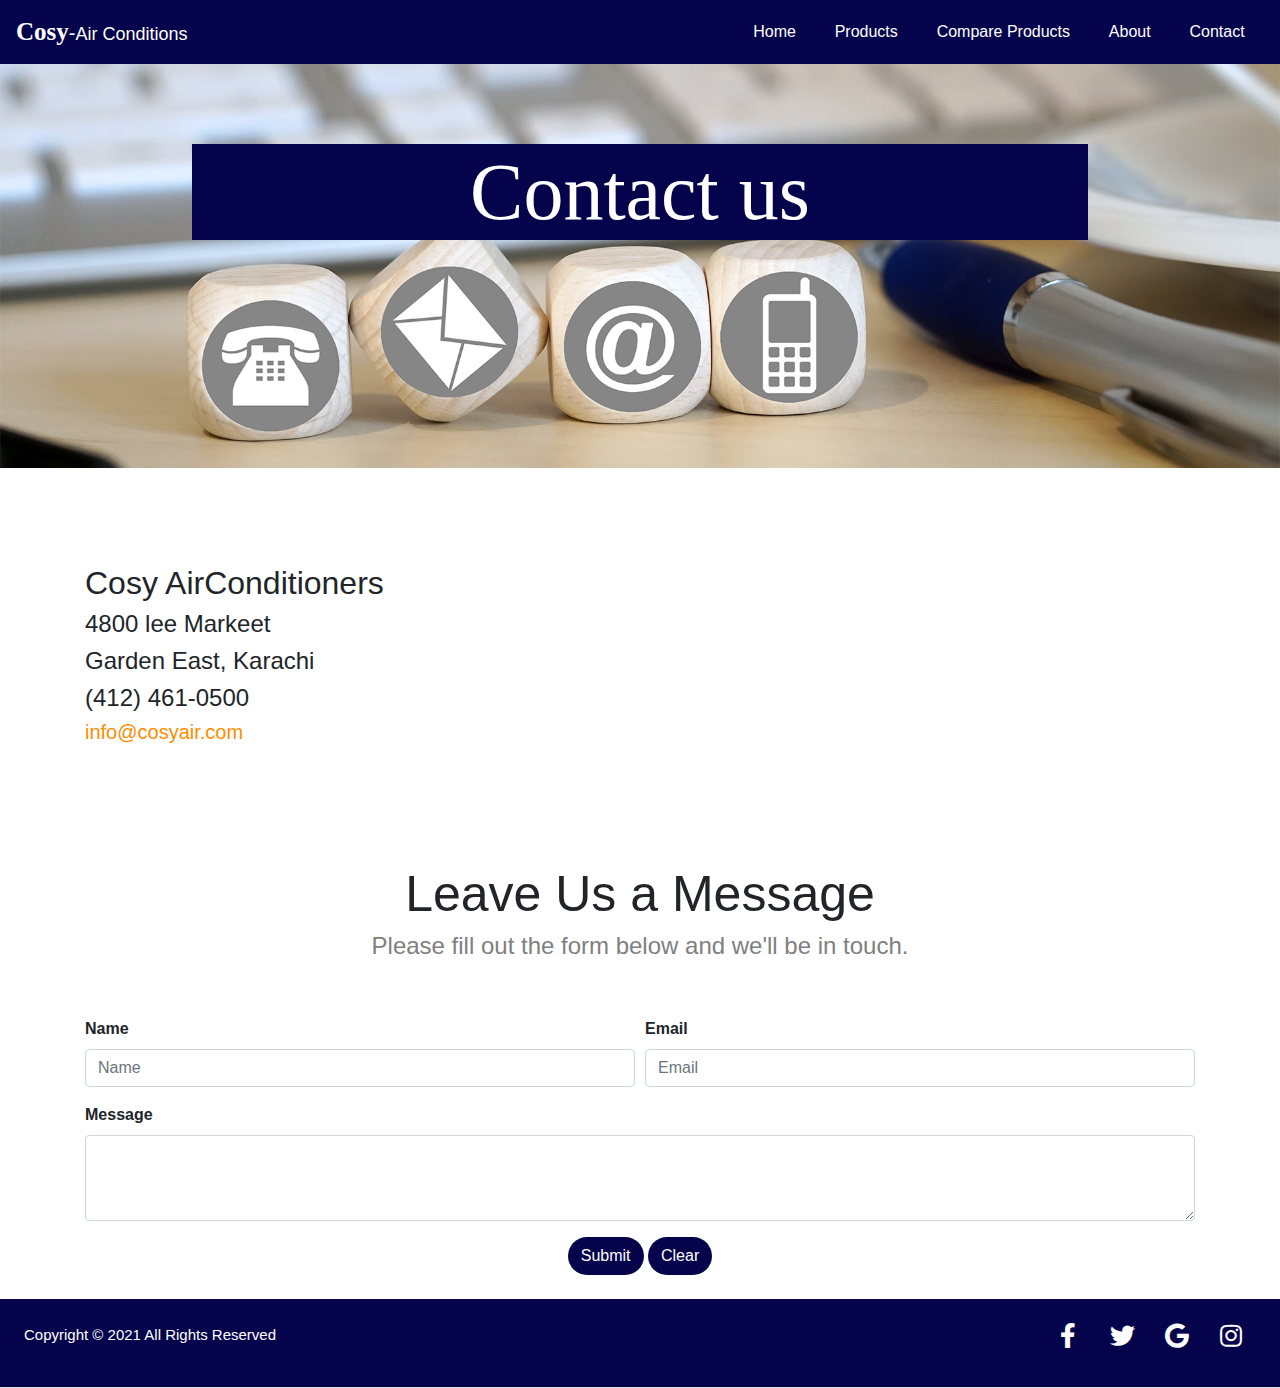
<file: contact.html>
<!doctype html>
<html lang="en">
  <head>
    <!-- Required meta tags -->
    <meta charset="utf-8">
    <meta name="viewport" content="width=device-width, initial-scale=1, shrink-to-fit=no">
             <!---------------------------- Bootstrap CSS -Start------------------------------->
    <link rel="stylesheet" href="https://cdn.jsdelivr.net/npm/bootstrap@4.6.0/dist/css/bootstrap.min.css">
    <link rel="stylesheet" href="index.css">
    <link rel="stylesheet" href="https://pro.fontawesome.com/releases/v5.10.0/css/all.css"/>

    <!---------------------------- Bootstrap CSS -End------------------------------->
    <title>Contact US</title>
  </head>
  <body>
                <!-------------------------Header Work- Start---------------------->
<nav class="navbar navbar-expand-lg navbar-light " >
 <a id="mainlogo" class="navbar-brand " href="index.html" ><span class="logo1">Cosy</span>-<span class="logo2">Air Conditions</span></a>
  <button class="navbar-toggler" type="button" data-toggle="collapse" data-target="#navbarNavDropdown" aria-controls="navbarNavDropdown" aria-expanded="false" aria-label="Toggle navigation">
    <i class="fas fa-bars" style="color: white;"></i>
  </button>
  <div class="collapse navbar-collapse " id="navbarNavDropdown">
    <ul class="navbar-nav ml-auto nav-fill w-50">
      <li class="nav-item active">
        <a class="nav-link" href="index.html">Home </a>
      </li>
       <li class="nav-item dropdown">
        <a class="nav-link " href="#" id="navbarDropdownMenuLink" role="button" data-toggle="dropdown" aria-haspopup="true" aria-expanded="false">
         Products
        </a>
        <div class="dropdown-menu" aria-labelledby="navbarDropdownMenuLink">
          <a class="dropdown-item" href="split.html">Split AC</a>
          <a class="dropdown-item" href="cabinet.html">Cabinet AC</a>
          <a class="dropdown-item" href="cassette.html">Cassette AC</a>
        </div>
      </li>
      <li class="nav-item">
        <a class="nav-link" href="Compare.html">Compare Products</a>
      </li>
      <li class="nav-item">
        <a class="nav-link" href="about.html">About</a>
      </li>
      <li class="nav-item">
        <a class="nav-link" href="#">Contact </a>
      </li>
    </ul>
  </div>
</nav>
        <!-------------------------Header Work- End---------------------->

<!--------slider Start------------->
<div class="container-fluid">
    <div class="row">
        <div class="carousel-item active">
        <img src="images/contact-us.jpg" class="img-fluid" alt="Responsive image">
        <div class="carousel-caption d-none d-md-block" style="padding-bottom: 200px;">
          <h2 style="font-size: 80px; font-family:fantasy;background-color:  #04034b;">Contact us</h2>
        </div>
    </div>
    </div>
       </div>
<!--------SliderEnd------------->    
<br>
<!------------row---------->
    
    <br>
    <!----adrresbar--->
    <div class="container">
	<div class="row">
	<div class="col-md-6" style="height: 300px;">
        <br><br>
	<h2>Cosy AirConditioners</h2>
<h4 >4800 lee Markeet</h4>
<h4>Garden East, Karachi </h4>
<h4>(412) 461-0500</h4>
<h5><a href="#" style="color: darkorange;">info@cosyair.com</a></h5>
</div>
<div class="col-md-6" style=" width: 300px; height: 300px;">
<figure class="figure">
  <iframe src="https://www.google.com/maps/embed?pb=!1m18!1m12!1m3!1d3618.994992064687!2d67.19203041432077!3d24.89815244987929!2m3!1f0!2f0!3f0!3m2!1i1024!2i768!4f13.1!3m3!1m2!1s0x3eb3375f1350c00f%3A0x12aa1a9dc6b56999!2sImran%20Electronics!5e0!3m2!1sen!2s!4v1628226323080!5m2!1sen!2s"
   width="300px" height="300px" style="border:0;" allowfullscreen="" loading="lazy"></iframe>
      </figure>
      </div>
</div>
</div>
<br><br>
    <!----message---->
    <div class="container">
        <div class="col-md-12"></div>
        <h1 style="font-family:inherit;text-align: center;font-size: 50px;font-weight: 200">Leave Us a Message</h1>
        
        <h4 style="text-align: center;color: gray;font-weight: 100;">Please fill out the form below and we'll be in touch.</h4>
    </div>
    <br><br>
<!-----sectionStart---->
<div class="container">
<form onsubmit="myFunction()">
  <div class="form-row">
    <div class="form-group col-md-6">
      <label for="inputEmail4" style="font-weight: bold;">Name</label>
      <input type="text" class="form-control" id="inputEmail4" pattern="[A-Za-z]+" placeholder="Name" required style="background-color: white;">
    </div>
    <div class="form-group col-md-6">
      <label for="inputPassword4" style="font-weight: bold;">Email</label>
      <input type="email" class="form-control" id="inputPassword4" placeholder="Email" required>
    </div>
  </div>

   <div class="form-group">
    <label for="exampleFormControlTextarea1" style="font-weight: bold;">Message</label>
    <textarea class="form-control" id="exampleFormControlTextarea1" rows="3" required></textarea>
  </div>

  <center><button type="submit" class="btn cont-b text-center">Submit</button>
    <button type="reset" class="btn cont-b text-center ">Clear</button></center>
</form>
</div>
<!----sectionEnd-----> 
<br>
  


        <!-------------------------Footer Work- Start---------------------->
<footer class=" text-center text-lg-start  text-muted">
  <section class="d-flex justify-content-center justify-content-lg-between p-4 border-bottom">
    <div class="me-5 d-none d-lg-block">
      <p class="copyright-text">Copyright &copy; 2021 All Rights Reserved </p>
    </div>
    <div class="icon" >
      <a href="" class="me-4 text-reset" >
        <i class="fab fa-facebook-f "></i>
      </a>
      <a href="" class="me-4 text-reset ">
        <i class="fab fa-twitter"></i>
      </a>
      <a href="" class="me-4 text-reset">
        <i class="fab fa-google"></i>
      </a>
      <a href="" class="me-4 text-reset">
        <i class="fab fa-instagram "></i>
      </a>
    </div>

  </section>
  <!-- Section: Social media -->

</footer>

    
        <!-------------------------Footer Work-End---------------------->

    <!-- Option 1: jQuery and Bootstrap Bundle (includes Popper) -->
    <script src="https://code.jquery.com/jquery-3.5.1.slim.min.js"></script>
    <script src="https://cdn.jsdelivr.net/npm/bootstrap@4.6.0/dist/js/bootstrap.bundle.min.js" ></script>
  </body>
</html>
</file>
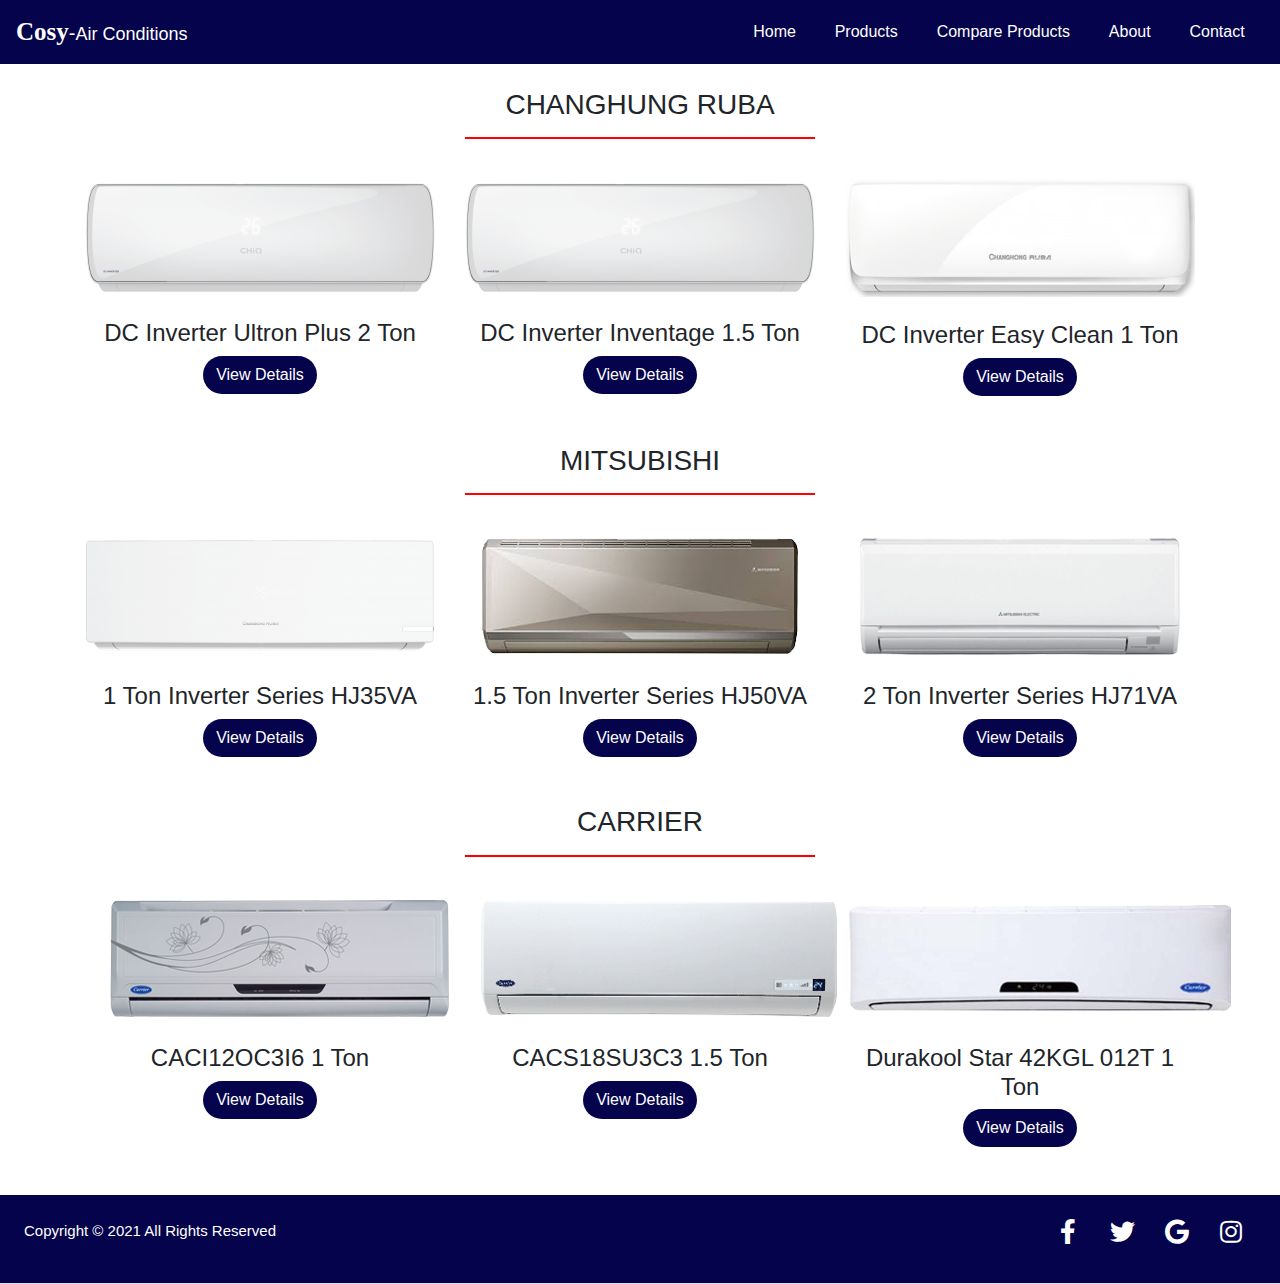
<file: split.html>
<!doctype html>
<html lang="en">
  <head>
    <!-- Required meta tags -->
    <meta charset="utf-8">
    <meta name="viewport" content="width=device-width, initial-scale=1, shrink-to-fit=no">
             <!---------------------------- Bootstrap CSS -Start------------------------------->
    <link rel="stylesheet" href="https://cdn.jsdelivr.net/npm/bootstrap@4.6.0/dist/css/bootstrap.min.css">
    <link rel="stylesheet" href="index.css">
    <link rel="stylesheet" href="https://pro.fontawesome.com/releases/v5.10.0/css/all.css"/>
    <!---------------------------- Bootstrap CSS -End------------------------------->
    <title>Split Ac</title>
  </head>
  <body>
                <!-------------------------Header Work- Start---------------------->
     <nav class="navbar navbar-expand-lg navbar-light " >
<a id="mainlogo" class="navbar-brand " href="index.html" ><span class="logo1">Cosy</span>-<span class="logo2">Air Conditions</span></a>
  <button class="navbar-toggler" type="button" data-toggle="collapse" data-target="#navbarNavDropdown" aria-controls="navbarNavDropdown" aria-expanded="false" aria-label="Toggle navigation">
    <i class="fas fa-bars" style="color: white;"></i>
  </button>
  <div class="collapse navbar-collapse " id="navbarNavDropdown">
    <ul class="navbar-nav ml-auto nav-fill w-50">
      <li class="nav-item active">
        <a class="nav-link" href="index.html">Home </a>
      </li>
     <li class="nav-item dropdown">
        <a class="nav-link " href="#" id="navbarDropdownMenuLink" role="button" data-toggle="dropdown" aria-haspopup="true" aria-expanded="false">
         Products
        </a>
        <div class="dropdown-menu" aria-labelledby="navbarDropdownMenuLink">
          <a class="dropdown-item" href="#">Split AC</a>
          <a class="dropdown-item" href="cabinet.html">Cabinet AC</a>
          <a class="dropdown-item" href="cassette.html">Cassette AC</a>
        </div>
      </li>
      <li class="nav-item">
        <a class="nav-link" href="Compare.html">Compare Products</a>
      </li>
      
      <li class="nav-item">
        <a class="nav-link" href="about.html">About </a>
      </li>
      <li class="nav-item">
        <a class="nav-link" href="contact.html">Contact </a>
      </li>
    </ul>
  </div>
</nav>
<!------------------------------------------------------------------Header Work- End--------------------------------------------------->
    <br>
<!------------------------------------------------------------------CHANGHUNG RUBA AC----------------------------------------------------> 
<div>      
      <!-----------------------Contianer-1----------------->
            <div class="container">
              <div class="row">
                 <div class="col-md-4"></div>
                    <div class="col-md-4">
                        <h3 class="text-center tedit">CHANGHUNG RUBA </h3>
                        <hr class="hedit">
                    </div>
                    <div class="col-md-4"></div>
             </div>
            </div>
      <br>
    <!-----------------------Chang product-1----------------->
                          <div class="container">
                             <div class="row">
                                <div class="col-md-4 text-center">
                                      <img src="images/chnag1.png"><br><br>
                                       <h4> DC Inverter Ultron Plus 2 Ton</h4>
                                        <!-- Button trigger modal -->
                                            <button type="button" class="btn btn-c" data-toggle="modal" data-target="#exampleModal">
                                              View Details
                                            </button>

                                            <!-- Modal -->
                                            <div class="modal fade" id="exampleModal" tabindex="-1" aria-labelledby="exampleModalLabel" aria-hidden="true" >
                                              <div class="modal-dialog">
                                                <div class="modal-content">
                                                  <div class="modal-header">
                                                    <h5 class="modal-title" id="exampleModalLabel">DC Inverter Ultron Plus 2 Ton</h5>
                                                    <button type="button" class="close" data-dismiss="modal" aria-label="Close">
                                                      <span aria-hidden="true">&times;</span>
                                                    </button>
                                                  </div>
                                                  <div class="modal-body" style="background-color: #04034b;color: white">
                                                    <div class="container-fluid">
                                                      <div class="row">
                                                           <div class="col-md-6">
                                                            <h4>Features:</h4>
                                                               <p>&nbsp; Air Vane Technology | Auto Swing | Power Mode</p>
                                                          </div>
                                                           <div class="col-md-6">
                                                          <h4>Specifications:</h4>
                                                               <p>&nbsp; Cooling (Btu/H) : 53000 | Power Input (W) : 4800 | EER : 5.5-3.2</p>
                                                          </div>
                                                      </div>
                                                    </div>
                                                      
                                                  </div>
                                                  <div class="modal-footer">
                                                      <a type="button" class="btn btn-c" href="images/Ac%20Details.docx" download>Dowlaod Details</a>
                                                  </div>
                                                </div>
                                              </div>
                                            </div>
                                 </div>
    <!-----------------------Chang product-2----------------->                     
                                <div class="col-md-4 text-center">
                                      <img src="images/chnag1.png"><br><br>
                                       <h4> DC Inverter Inventage 1.5 Ton</h4>
                                        <!-- Button trigger modal -->
                                            <button type="button" class="btn btn-c" data-toggle="modal" data-target="#exampleModal">
                                              View Details
                                            </button>

                                            <!-- Modal -->
                                            <div class="modal fade" id="exampleModal" tabindex="-1" aria-labelledby="exampleModalLabel" aria-hidden="true" >
                                              <div class="modal-dialog">
                                                <div class="modal-content">
                                                  <div class="modal-header">
                                                    <h5 class="modal-title" id="exampleModalLabel">DC Inverter Inventage 1.5 Ton</h5>
                                                    <button type="button" class="close" data-dismiss="modal" aria-label="Close">
                                                      <span aria-hidden="true">&times;</span>
                                                    </button>
                                                  </div>
                                                  <div class="modal-body" style="background-color: #04034b;color: white">
                                                    <div class="container-fluid">
                                                      <div class="row">
                                                           <div class="col-md-6">
                                                            <h4>Features:</h4>
                                                               <p>&nbsp; Air Vane Technology | Auto Swing | Power Mode</p>
                                                          </div>
                                                           <div class="col-md-6">
                                                          <h4>Specifications:</h4>
                                                               <p>&nbsp; Cooling (Btu/H) : 53000 | Power Input (W) : 4800 | EER : 5.5-3.2</p>
                                                          </div>
                                                      </div>
                                                    </div>
                                                      
                                                  </div>
                                                  <div class="modal-footer">
                                                      <button type="button" class="btn btn-c"><a type="button" class="btn btn-c" href="images/Ac%20Details.docx" download>Dowlaod Details</a>Dowlaod Details</button>
                                                  </div>
                                                </div>
                                              </div>
                                            </div>
                                 </div>
    <!-----------------------Chang product-3----------------->
                                 <div class="col-md-4 text-center">
                                      <img src="images/chnag3.jpg"><br><br>
                                       <h4> DC Inverter Easy Clean 1 Ton</h4>
                                        <!-- Button trigger modal -->
                                            <button type="button" class="btn btn-c" data-toggle="modal" data-target="#exampleModal">
                                              View Details
                                            </button>

                                            <!-- Modal -->
                                            <div class="modal fade" id="exampleModal" tabindex="-1" aria-labelledby="exampleModalLabel" aria-hidden="true" >
                                              <div class="modal-dialog">
                                                <div class="modal-content">
                                                  <div class="modal-header">
                                                    <h5 class="modal-title" id="exampleModalLabel">DC Inverter Easy Clean 1 Ton</h5>
                                                    <button type="button" class="close" data-dismiss="modal" aria-label="Close">
                                                      <span aria-hidden="true">&times;</span>
                                                    </button>
                                                  </div>
                                                  <div class="modal-body" style="background-color: #04034b;color: white">
                                                    <div class="container-fluid">
                                                      <div class="row">
                                                           <div class="col-md-6">
                                                            <h4>Features:</h4>
                                                               <p>&nbsp; Air Vane Technology | Auto Swing | Power Mode</p>
                                                          </div>
                                                           <div class="col-md-6">
                                                          <h4>Specifications:</h4>
                                                               <p>&nbsp; Cooling (Btu/H) : 53000 | Power Input (W) : 4800 | EER : 5.5-3.2</p>
                                                          </div>
                                                      </div>
                                                    </div>
                                                      
                                                  </div>
                                                  <div class="modal-footer">
                                                      <button type="button" class="btn btn-c"><a type="button" class="btn btn-c" href="images/Ac%20Details.docx" download>Dowlaod Details</a>Dowlaod Details</button>
                                                  </div>
                                                </div>
                                              </div>
                                            </div>
                                 </div>
                              </div>
                          </div>
                        <!-----------------------Contianer-2----------------->
</div>
<br><br>
      <!------------------------------------------------------------------Mitsubishi AC---------------------------------------------------->
<div>      
      <!-----------------------Contianer-1----------------->
            <div class="container">
              <div class="row">
                 <div class="col-md-4"></div>
                    <div class="col-md-4">
                        <h3 class="text-center tedit">MITSUBISHI</h3>
                        <hr class="hedit">
                    </div>
                    <div class="col-md-4"></div>
             </div>
            </div>
      <br>
    <!-----------------------Chang product-1----------------->
                          <div class="container" >
                             <div class="row">
                                <div class="col-md-4 text-center">
                                      <img src="images/chnag6.png"><br><br>
                                       <h4> 1 Ton Inverter Series HJ35VA</h4>
                                        <!-- Button trigger modal -->
                                            <button type="button" class="btn btn-c" data-toggle="modal" data-target="#exampleModal">
                                              View Details
                                            </button>

                                            <!-- Modal -->
                                            <div class="modal fade" id="exampleModal" tabindex="-1" aria-labelledby="exampleModalLabel" aria-hidden="true" >
                                              <div class="modal-dialog">
                                                <div class="modal-content">
                                                  <div class="modal-header">
                                                    <h5 class="modal-title" id="exampleModalLabel">1 Ton Inverter Series HJ35VA</h5>
                                                    <button type="button" class="close" data-dismiss="modal" aria-label="Close">
                                                      <span aria-hidden="true">&times;</span>
                                                    </button>
                                                  </div>
                                                  <div class="modal-body" style="background-color: #04034b;color: white">
                                                    <div class="container-fluid">
                                                      <div class="row">
                                                           <div class="col-md-6">
                                                            <h4>Features:</h4>
                                                               <p>&nbsp; Air Vane Technology | Auto Swing | Power Mode</p>
                                                          </div>
                                                           <div class="col-md-6">
                                                          <h4>Specifications:</h4>
                                                               <p>&nbsp; Cooling (Btu/H) : 53000 | Power Input (W) : 4800 | EER : 5.5-3.2</p>
                                                          </div>
                                                      </div>
                                                    </div>
                                                      
                                                  </div>
                                                  <div class="modal-footer">
                                                      <a type="button" class="btn btn-c" href="images/Ac%20Details.docx" download>Dowlaod Details</a>
                                                  </div>
                                                </div>
                                              </div>
                                            </div>
                                 </div>
    <!-----------------------Chang product-2----------------->                     
                                <div class="col-md-4 text-center">
                                      <img src="images/chang5.png"><br><br>
                                       <h4> 1.5 Ton Inverter Series HJ50VA</h4>
                                        <!-- Button trigger modal -->
                                            <button type="button" class="btn btn-c" data-toggle="modal" data-target="#exampleModal">
                                              View Details
                                            </button>

                                            <!-- Modal -->
                                            <div class="modal fade" id="exampleModal" tabindex="-1" aria-labelledby="exampleModalLabel" aria-hidden="true" >
                                              <div class="modal-dialog">
                                                <div class="modal-content">
                                                  <div class="modal-header">
                                                    <h5 class="modal-title" id="exampleModalLabel">1.5 Ton Inverter Series HJ50VA</h5>
                                                    <button type="button" class="close" data-dismiss="modal" aria-label="Close">
                                                      <span aria-hidden="true">&times;</span>
                                                    </button>
                                                  </div>
                                                  <div class="modal-body" style="background-color: #04034b;color: white">
                                                    <div class="container-fluid">
                                                      <div class="row">
                                                           <div class="col-md-6">
                                                            <h4>Features:</h4>
                                                               <p>&nbsp; Air Vane Technology | Auto Swing | Power Mode</p>
                                                          </div>
                                                           <div class="col-md-6">
                                                          <h4>Specifications:</h4>
                                                               <p>&nbsp; Cooling (Btu/H) : 53000 | Power Input (W) : 4800 | EER : 5.5-3.2</p>
                                                          </div>
                                                      </div>
                                                    </div>
                                                      
                                                  </div>
                                                  <div class="modal-footer">
                                                      <button type="button" class="btn btn-c"><a type="button" class="btn btn-c" href="images/Ac%20Details.docx" download>Dowlaod Details</a>Dowlaod Details</button>
                                                  </div>
                                                </div>
                                              </div>
                                            </div>
                                 </div>
    <!-----------------------Chang product-3----------------->
                                 <div class="col-md-4 text-center" >
                                      <img src="images/chang6.png"><br><br>
                                       <h4> 2 Ton Inverter Series HJ71VA</h4>
                                        <!-- Button trigger modal -->
                                            <button type="button" class="btn btn-c" data-toggle="modal" data-target="#exampleModal">
                                              View Details
                                            </button>

                                            <!-- Modal -->
                                            <div class="modal fade" id="exampleModal" tabindex="-1" aria-labelledby="exampleModalLabel" aria-hidden="true" >
                                              <div class="modal-dialog">
                                                <div class="modal-content">
                                                  <div class="modal-header">
                                                    <h5 class="modal-title" id="exampleModalLabel">2 Ton Inverter Series HJ71VA</h5>
                                                    <button type="button" class="close" data-dismiss="modal" aria-label="Close">
                                                      <span aria-hidden="true">&times;</span>
                                                    </button>
                                                  </div>
                                                  <div class="modal-body" style="background-color: #04034b;color: white">
                                                    <div class="container-fluid">
                                                      <div class="row">
                                                           <div class="col-md-6">
                                                            <h4>Features:</h4>
                                                               <p>&nbsp; Air Vane Technology | Auto Swing | Power Mode</p>
                                                          </div>
                                                           <div class="col-md-6">
                                                          <h4>Specifications:</h4>
                                                               <p>&nbsp; Cooling (Btu/H) : 53000 | Power Input (W) : 4800 | EER : 5.5-3.2</p>
                                                          </div>
                                                      </div>
                                                    </div>
                                                      
                                                  </div>
                                                  <div class="modal-footer">
                                                      <button type="button" class="btn btn-c"><a type="button" class="btn btn-c" href="images/Ac%20Details.docx" download>Dowlaod Details</a>Dowlaod Details</button>
                                                  </div>
                                                </div>
                                              </div>
                                            </div>
                                 </div>
                              </div>
                          </div>
                        <!-----------------------Contianer-2----------------->
</div>
      <br><br>
      <!------------------------------------------------------------------Carrier AC---------------------------------------------------->
<div>      
      <!-----------------------Contianer-1----------------->
            <div class="container">
              <div class="row">
                 <div class="col-md-4"></div>
                    <div class="col-md-4">
                        <h3 class="text-center tedit">CARRIER</h3>
                        <hr class="hedit">
                    </div>
                    <div class="col-md-4"></div>
             </div>
            </div>
      <br>
    <!-----------------------Chang product-1----------------->
                          <div class="container" >
                             <div class="row">
                                <div class="col-md-4 text-center">
                                      <img src="images/chang7.png"><br><br>
                                       <h4> CACI12OC3I6 1 Ton</h4>
                                        <!-- Button trigger modal -->
                                            <button type="button" class="btn btn-c" data-toggle="modal" data-target="#exampleModal">
                                              View Details
                                            </button>

                                            <!-- Modal -->
                                            <div class="modal fade" id="exampleModal" tabindex="-1" aria-labelledby="exampleModalLabel" aria-hidden="true" >
                                              <div class="modal-dialog">
                                                <div class="modal-content">
                                                  <div class="modal-header">
                                                    <h5 class="modal-title" id="exampleModalLabel">1 Ton Inverter Series HJ35VA</h5>
                                                    <button type="button" class="close" data-dismiss="modal" aria-label="Close">
                                                      <span aria-hidden="true">&times;</span>
                                                    </button>
                                                  </div>
                                                  <div class="modal-body" style="background-color: #04034b;color: white">
                                                    <div class="container-fluid">
                                                      <div class="row">
                                                           <div class="col-md-6">
                                                            <h4>Features:</h4>
                                                               <p>&nbsp; Air Vane Technology | Auto Swing | Power Mode</p>
                                                          </div>
                                                           <div class="col-md-6">
                                                          <h4>Specifications:</h4>
                                                               <p>&nbsp; Cooling (Btu/H) : 53000 | Power Input (W) : 4800 | EER : 5.5-3.2</p>
                                                          </div>
                                                      </div>
                                                    </div>
                                                      
                                                  </div>
                                                  <div class="modal-footer">
                                                      <a type="button" class="btn btn-c" href="images/Ac%20Details.docx" download>Dowlaod Details</a>
                                                  </div>
                                                </div>
                                              </div>
                                            </div>
                                 </div>
    <!-----------------------Chang product-2----------------->                     
                                <div class="col-md-4 text-center">
                                      <img src="images/chang8.png"><br><br>
                                       <h4> CACS18SU3C3 1.5 Ton</h4>
                                        <!-- Button trigger modal -->
                                            <button type="button" class="btn btn-c" data-toggle="modal" data-target="#exampleModal">
                                              View Details
                                            </button>

                                            <!-- Modal -->
                                            <div class="modal fade" id="exampleModal" tabindex="-1" aria-labelledby="exampleModalLabel" aria-hidden="true" >
                                              <div class="modal-dialog">
                                                <div class="modal-content">
                                                  <div class="modal-header">
                                                    <h5 class="modal-title" id="exampleModalLabel">CACS18SU3C3 1.5 Ton</h5>
                                                    <button type="button" class="close" data-dismiss="modal" aria-label="Close">
                                                      <span aria-hidden="true">&times;</span>
                                                    </button>
                                                  </div>
                                                  <div class="modal-body" style="background-color: #04034b;color: white">
                                                    <div class="container-fluid">
                                                      <div class="row">
                                                           <div class="col-md-6">
                                                            <h4>Features:</h4>
                                                               <p>&nbsp; Air Vane Technology | Auto Swing | Power Mode</p>
                                                          </div>
                                                           <div class="col-md-6">
                                                          <h4>Specifications:</h4>
                                                               <p>&nbsp; Cooling (Btu/H) : 53000 | Power Input (W) : 4800 | EER : 5.5-3.2</p>
                                                          </div>
                                                      </div>
                                                    </div>
                                                      
                                                  </div>
                                                  <div class="modal-footer">
                                                      <button type="button" class="btn btn-c"><a type="button" class="btn btn-c" href="images/Ac%20Details.docx" download>Dowlaod Details</a>Dowlaod Details</button>
                                                  </div>
                                                </div>
                                              </div>
                                            </div>
                                 </div>
    <!-----------------------Chang product-3----------------->
                                 <div class="col-md-4 text-center" >
                                      <img src="images/chang9.png"><br><br>
                                       <h4> Durakool Star 42KGL 012T 1 Ton</h4>
                                        <!-- Button trigger modal -->
                                            <button type="button" class="btn btn-c" data-toggle="modal" data-target="#exampleModal">
                                              View Details
                                            </button>

                                            <!-- Modal -->
                                            <div class="modal fade" id="exampleModal" tabindex="-1" aria-labelledby="exampleModalLabel" aria-hidden="true" >
                                              <div class="modal-dialog">
                                                <div class="modal-content">
                                                  <div class="modal-header">
                                                    <h5 class="modal-title" id="exampleModalLabel">Durakool Star 42KGL 012T 1 Ton</h5>
                                                    <button type="button" class="close" data-dismiss="modal" aria-label="Close">
                                                      <span aria-hidden="true">&times;</span>
                                                    </button>
                                                  </div>
                                                  <div class="modal-body" style="background-color: #04034b;color: white">
                                                    <div class="container-fluid">
                                                      <div class="row">
                                                           <div class="col-md-6">
                                                            <h4>Features:</h4>
                                                               <p>&nbsp; Air Vane Technology | Auto Swing | Power Mode</p>
                                                          </div>
                                                           <div class="col-md-6">
                                                          <h4>Specifications:</h4>
                                                               <p>&nbsp; Cooling (Btu/H) : 53000 | Power Input (W) : 4800 | EER : 5.5-3.2</p>
                                                          </div>
                                                      </div>
                                                    </div>
                                                      
                                                  </div>
                                                  <div class="modal-footer">
                                                      <button type="button" class="btn btn-c"><a type="button" class="btn btn-c" href="images/Ac%20Details.docx" download>Dowlaod Details</a>Dowlaod Details</button>
                                                  </div>
                                                </div>
                                              </div>
                                            </div>
                                 </div>
                              </div>
                          </div>
                        <!-----------------------Contianer-2----------------->
</div>
      <br><br>
      
      
      
<!---------------------------------------------------------Footer Work- Start------------------------------------------------------------>
<footer class=" text-center text-lg-start  text-muted">
  <section class="d-flex justify-content-center justify-content-lg-between p-4 border-bottom">
    <div class="me-5 d-none d-lg-block">
      <p class="copyright-text">Copyright &copy; 2021 All Rights Reserved </p>
    </div>
    <div class="icon" >
      <a href="" class="me-4 text-reset" >
        <i class="fab fa-facebook-f "></i>
      </a>
      <a href="" class="me-4 text-reset ">
        <i class="fab fa-twitter"></i>
      </a>
      <a href="" class="me-4 text-reset">
        <i class="fab fa-google"></i>
      </a>
      <a href="" class="me-4 text-reset">
        <i class="fab fa-instagram "></i>
      </a>
    </div>

  </section>
  <!-- Section: Social media -->

</footer>

    
        <!-------------------------Footer Work-End---------------------->

    <!-- Option 1: jQuery and Bootstrap Bundle (includes Popper) -->
    <script src="https://code.jquery.com/jquery-3.5.1.slim.min.js"></script>
    <script src="https://cdn.jsdelivr.net/npm/bootstrap@4.6.0/dist/js/bootstrap.bundle.min.js" ></script>
  </body>
</html>
</file>
<file: index.css>
body{
    background-color: rgb(255, 255, 255);
}
.logo1{
   font-family: cursive;font-size: 25px; font-weight: 600
}
.logo2{
  font-family: sans-serif;font-size: 18px; font-weight: 200
}
#mainlogo:hover{
     color: white;
}
.navbar{
    background-color: #04034b;
}
.navbar .navbar-brand{
    color: white;
}
.navbar .navbar-nav .nav-item .nav-link{
    color: white;
    font-family: sans-serif;
}
.navbar .navbar-nav .nav-item .nav-link:hover{
    color: #04034b;
    background-color: white;
    font-family: sans-serif;
    border-radius: 20px;
}
.navbar .navbar-nav .nav-item .nav-link:active{
    color: #04034b;
    background-color: white;
    font-family: sans-serif;
    border-radius: 20px;
}

.dropdown:hover .dropdown-menu {
    display: block;
    background-color:#04034b ;
    margin-top: 0; 
 }
 .dropdown:hover .dropdown-menu .dropdown-item {
     color: white;
     font-family: sans-serif;
 }
 .dropdown .dropdown-menu .dropdown-item:hover {
    color: #04034b;
    background-color: white;
    font-family: sans-serif;
}

/* ----------------------Footer CSS -Start------------------------------*/
footer
{
  background-color:#04034b;
  font-size:15px;
  line-height:24px;
  
}

.copyright-text{
    color:white;
}

.icon{
    color:white;
}
.icon .me-4 .fab {
    font-size: 25px;
    width: 50px;
}
/* ----------------------Footer CSS -end------------------------------*/
.cont-size
{
    height: 440px;
}
.cont{
    padding-top: 50px;
}
.cont-h{
     font-family: serif;
     font-weight: bold;
     color: black;
}
.cont-p{
    font-family: serif;
    color: black;
    font-size: 22px;

}
.btn {
    color: white ;
    background-color:#04034b ;
    font-family: sans-serif;
    border-radius: 20px;
}
.btn:hover{
    color: #04034b  ;
    font-weight: 500;
    background-color:white;
    font-family: sans-serif;
    border-radius: 20px;
    
}
.btn-c:hover{
    color:#04034b;
    background-color: white;
    font-weight: 500;
    font-family: sans-serif;
    border-radius: 20px;
    
}
.cont-i{
    width: 102.3%;
  height: 90%;
}
.cont-ii{
    padding-top: 20px;
    width: 100%;
  height: 90%;
}

.card img {
    background-color: dodgerblue;
}

.cont-2 h1{
    color: #04034b;
    font-family: sans-serif;
    font-weight: bold;
    
 }
.cont-2 h3{
    color: dodgerblue;
    font-family: sans-serif;
    font-weight: bold;
    
 }
.cont-2 p{
    color: black;
    font-family: sans-serif;
    letter-spacing: 0.5px;
    
 }
.cont-2 ul
{
    list-style-type: "💡"
    
}
.cont-2 ul li h4
{
    text-transform: lowercase;
    font-family: sans-serif;
    letter-spacing: 1px;
    padding-left: 10px;
    
}
/*------------------Slider-Start--------------------------*/
.img-dime:hover{
    opacity: 0.7;
}
.tedit{
    font-family: sans-serif;
    
}
.hedit{
    border-top: 2px solid red;
}
.ula{
    list-style-type: none;
    font-family: cursive;
}
    
/*------------------Slider-End--------------------------*/
/*---------------------Compare page ---------------------------------------------------*/
.compare_Image_Box{
    width: 320px;
    height: 160px;
    border: 2px solid #04034b;
    float: left;
    text-align: center;
    background: rgba(0,142,227,.1);
    border-radius: 4px;
    box-shadow: 0 3px 0 rgb(0 143 229), 0 -1px #fff inset;
}
.product-1
{
    padding: 10px 0px;
    /* border: 1px solid #000; */
    background: rgb(226,193,255);
    background: linear-gradient(322deg, rgba(226,193,255,1) 0%, rgba(233,135,255,1) 100%);
    border-radius: 20px;
    padding: 10px 20px;
    opacity: 0;
    transition-duration: 0.5s;
}
</file>
